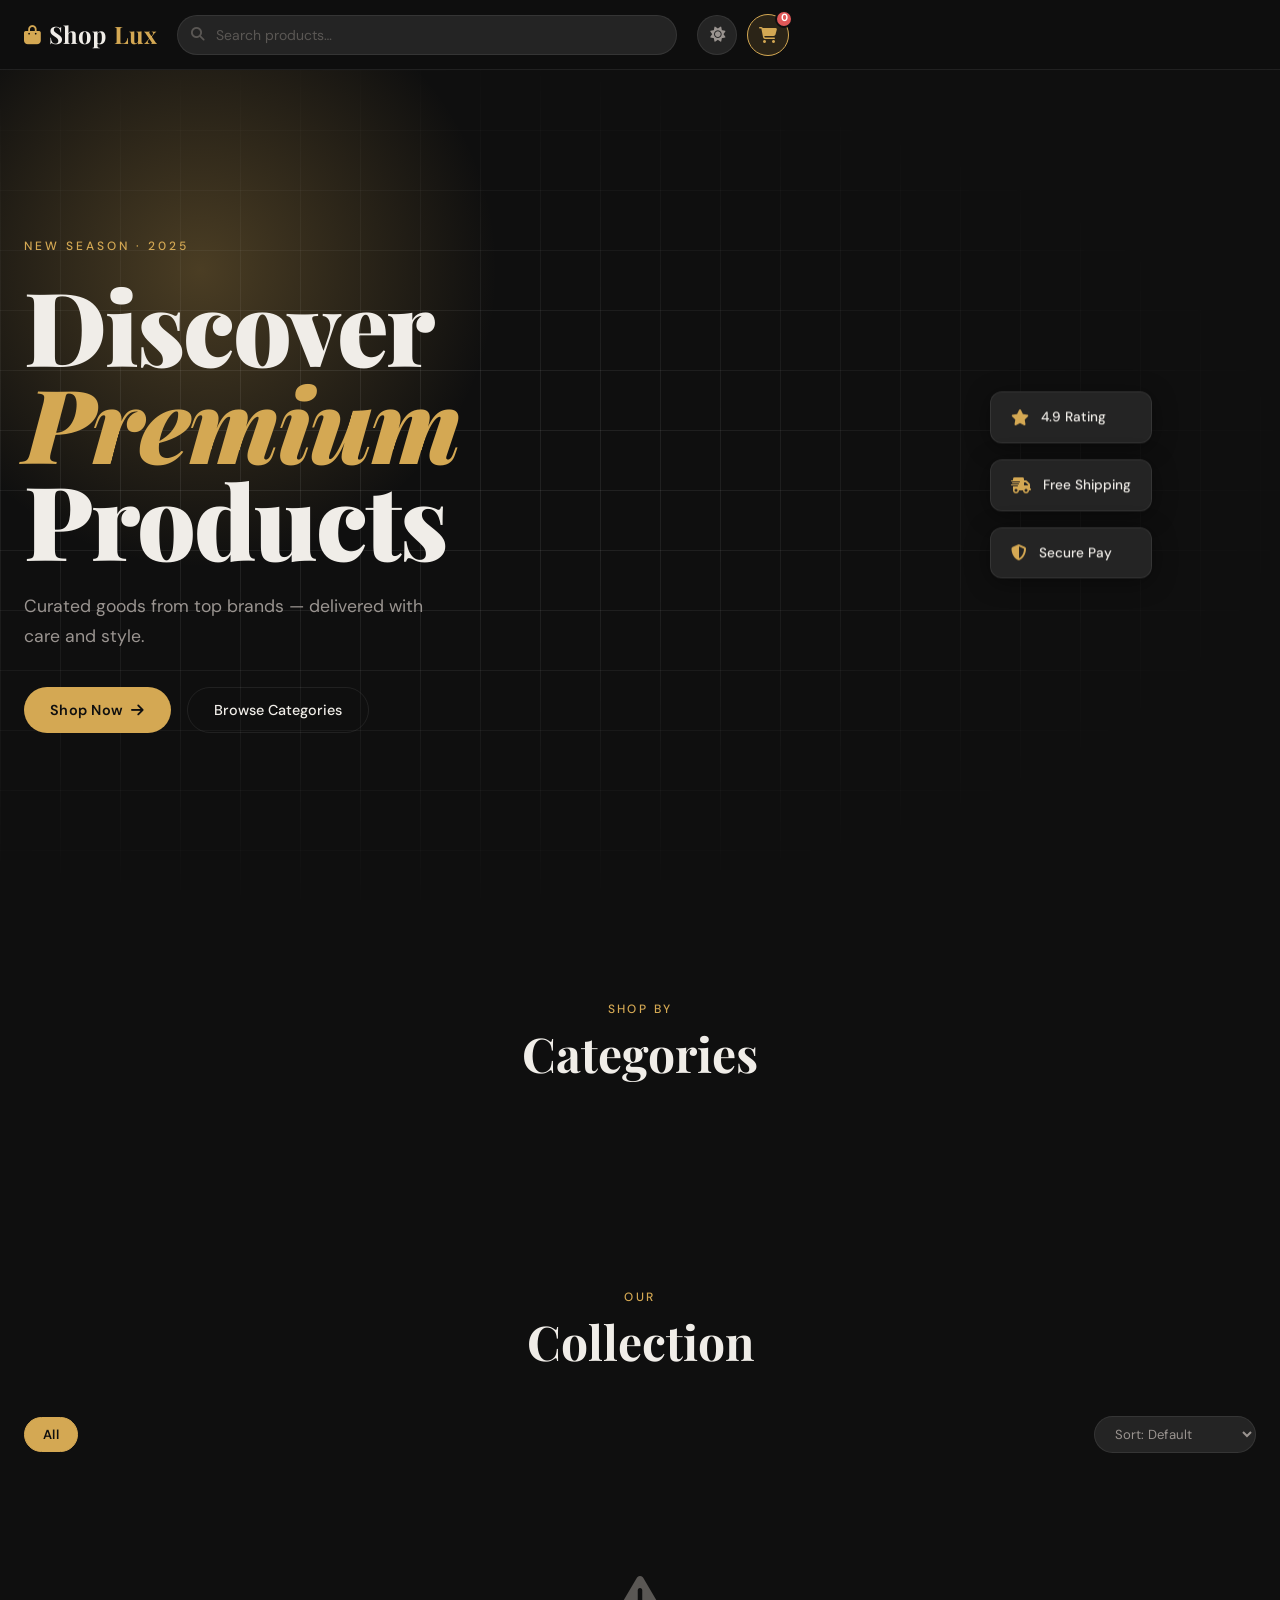
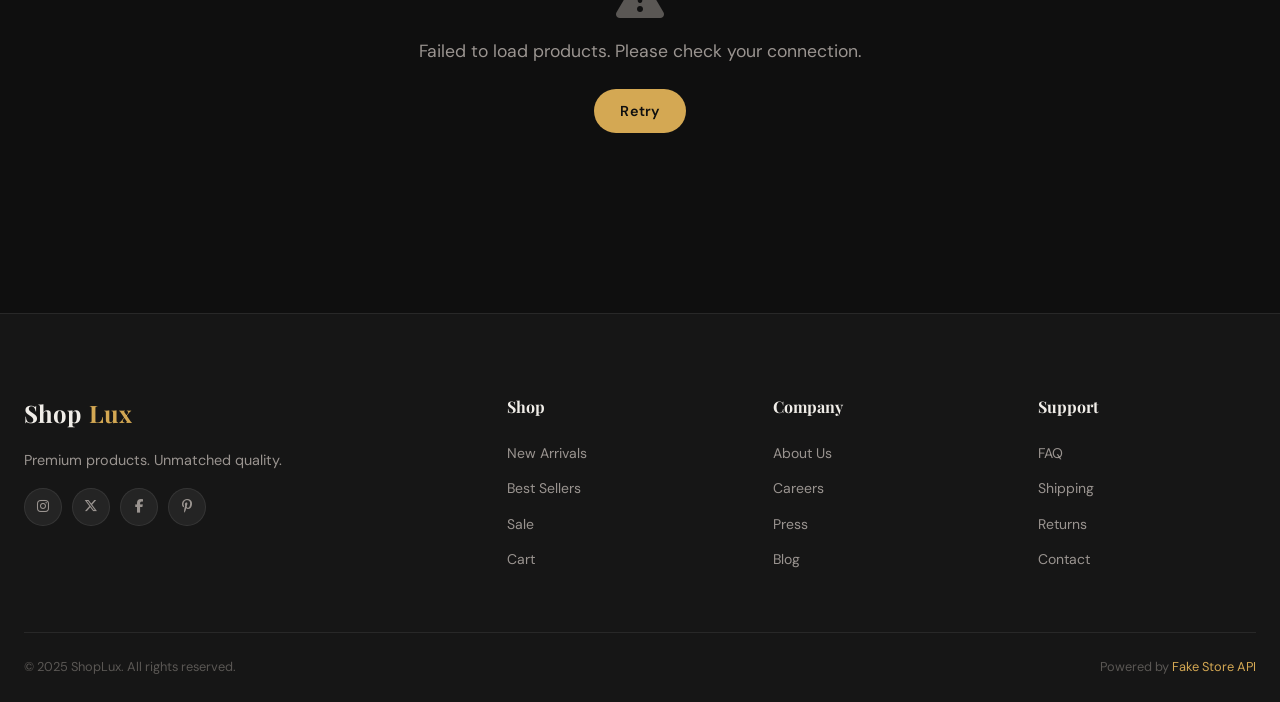
<file: index.html>
<!DOCTYPE html>
<html lang="en" data-theme="dark">
<head>
  <meta charset="UTF-8" />
  <meta name="viewport" content="width=device-width, initial-scale=1.0" />
  <title>ShopLux — Premium Store</title>
  <link rel="stylesheet" href="style.css" />
  <!-- Google Fonts -->
  <link rel="preconnect" href="https://fonts.googleapis.com" />
  <link rel="preconnect" href="https://fonts.gstatic.com" crossorigin />
  <link href="https://fonts.googleapis.com/css2?family=Playfair+Display:wght@400;600;700;900&family=DM+Sans:wght@300;400;500;600&display=swap" rel="stylesheet" />
  <!-- Font Awesome for icons -->
  <link rel="stylesheet" href="https://cdnjs.cloudflare.com/ajax/libs/font-awesome/6.5.0/css/all.min.css" />
</head>
<body>

  <!-- ========== TOAST NOTIFICATION ========== -->
  <div id="toast" class="toast" aria-live="polite">
    <i class="fa-solid fa-circle-check"></i>
    <span id="toast-msg">Added to cart!</span>
  </div>

  <!-- ========== NAVBAR ========== -->
  <header class="navbar" id="navbar">
    <div class="nav-container">
      <!-- Logo -->
      <a href="index.html" class="logo">
        <span class="logo-icon"><i class="fa-solid fa-bag-shopping"></i></span>
        Shop<span class="logo-accent">Lux</span>
      </a>

      <!-- Search Bar -->
      <div class="search-wrap">
        <i class="fa-solid fa-magnifying-glass search-icon"></i>
        <input
          type="text"
          id="search-input"
          class="search-input"
          placeholder="Search products…"
          autocomplete="off"
        />
        <button class="search-clear" id="search-clear" title="Clear search">
          <i class="fa-solid fa-xmark"></i>
        </button>
      </div>

      <!-- Nav Actions -->
      <div class="nav-actions">
        <!-- Dark Mode Toggle -->
        <button class="icon-btn" id="theme-toggle" title="Toggle dark/light mode" aria-label="Toggle theme">
          <i class="fa-solid fa-moon" id="theme-icon"></i>
        </button>

        <!-- Cart Button -->
        <a href="cart.html" class="cart-btn" aria-label="View cart">
          <i class="fa-solid fa-cart-shopping"></i>
          <span class="cart-count" id="cart-count">0</span>
        </a>

        <!-- Hamburger (mobile) -->
        <button class="hamburger" id="hamburger" aria-label="Open menu">
          <span></span><span></span><span></span>
        </button>
      </div>
    </div>

    <!-- Mobile Nav Menu -->
    <nav class="mobile-nav" id="mobile-nav">
      <a href="#categories" onclick="closeMobileNav()">Categories</a>
      <a href="#products"   onclick="closeMobileNav()">Products</a>
      <a href="cart.html">Cart</a>
    </nav>
  </header>

  <!-- ========== HERO SECTION ========== -->
  <section class="hero" id="hero">
    <div class="hero-bg-pattern"></div>
    <div class="hero-content">
      <p class="hero-eyebrow">New Season · 2025</p>
      <h1 class="hero-title">
        Discover<br />
        <span class="hero-accent">Premium</span><br />
        Products
      </h1>
      <p class="hero-sub">
        Curated goods from top brands — delivered with care and style.
      </p>
      <div class="hero-actions">
        <button class="btn-primary" onclick="document.getElementById('products').scrollIntoView({behavior:'smooth'})">
          Shop Now <i class="fa-solid fa-arrow-right"></i>
        </button>
        <button class="btn-ghost" onclick="document.getElementById('categories').scrollIntoView({behavior:'smooth'})">
          Browse Categories
        </button>
      </div>
    </div>
    <div class="hero-floats">
      <div class="float-card fc1"><i class="fa-solid fa-star"></i><span>4.9 Rating</span></div>
      <div class="float-card fc2"><i class="fa-solid fa-truck-fast"></i><span>Free Shipping</span></div>
      <div class="float-card fc3"><i class="fa-solid fa-shield-halved"></i><span>Secure Pay</span></div>
    </div>
  </section>

  <!-- ========== CATEGORIES SECTION ========== -->
  <section class="categories-section" id="categories">
    <div class="section-header">
      <p class="section-eyebrow">Shop by</p>
      <h2 class="section-title">Categories</h2>
    </div>
    <div class="categories-grid" id="categories-grid">
      <!-- Populated by JS -->
    </div>
  </section>

  <!-- ========== PRODUCTS SECTION ========== -->
  <section class="products-section" id="products">
    <div class="section-header">
      <p class="section-eyebrow">Our</p>
      <h2 class="section-title">Collection</h2>
    </div>

    <!-- Filter Bar -->
    <div class="filter-bar">
      <div class="filter-tabs" id="filter-tabs">
        <button class="filter-tab active" data-filter="all">All</button>
        <!-- Dynamic category tabs added by JS -->
      </div>
      <div class="sort-wrap">
        <label for="sort-select" class="sr-only">Sort by</label>
        <select id="sort-select" class="sort-select">
          <option value="default">Sort: Default</option>
          <option value="price-asc">Price: Low → High</option>
          <option value="price-desc">Price: High → Low</option>
          <option value="rating">Top Rated</option>
        </select>
      </div>
    </div>

    <!-- Products Grid -->
    <div class="products-grid" id="products-grid">
      <!-- Skeleton loaders shown initially -->
    </div>

    <!-- No results -->
    <div class="no-results" id="no-results" style="display:none;">
      <i class="fa-solid fa-box-open"></i>
      <p>No products found.</p>
      <button class="btn-primary" onclick="clearFilters()">Clear Filters</button>
    </div>
  </section>

  <!-- ========== PRODUCT DETAIL MODAL ========== -->
  <div class="modal-overlay" id="modal-overlay" role="dialog" aria-modal="true" aria-label="Product details">
    <div class="modal-card">
      <button class="modal-close" id="modal-close" aria-label="Close"><i class="fa-solid fa-xmark"></i></button>
      <div class="modal-inner" id="modal-inner">
        <!-- Populated by JS -->
      </div>
    </div>
  </div>

  <!-- ========== FOOTER ========== -->
  <footer class="footer">
    <div class="footer-inner">
      <div class="footer-brand">
        <a href="index.html" class="logo">
          Shop<span class="logo-accent">Lux</span>
        </a>
        <p class="footer-tagline">Premium products. Unmatched quality.</p>
        <div class="social-links">
          <a href="#" class="social-btn" aria-label="Instagram"><i class="fa-brands fa-instagram"></i></a>
          <a href="#" class="social-btn" aria-label="Twitter"><i class="fa-brands fa-x-twitter"></i></a>
          <a href="#" class="social-btn" aria-label="Facebook"><i class="fa-brands fa-facebook-f"></i></a>
          <a href="#" class="social-btn" aria-label="Pinterest"><i class="fa-brands fa-pinterest-p"></i></a>
        </div>
      </div>
      <div class="footer-links">
        <h4>Shop</h4>
        <ul>
          <li><a href="#">New Arrivals</a></li>
          <li><a href="#">Best Sellers</a></li>
          <li><a href="#">Sale</a></li>
          <li><a href="cart.html">Cart</a></li>
        </ul>
      </div>
      <div class="footer-links">
        <h4>Company</h4>
        <ul>
          <li><a href="#">About Us</a></li>
          <li><a href="#">Careers</a></li>
          <li><a href="#">Press</a></li>
          <li><a href="#">Blog</a></li>
        </ul>
      </div>
      <div class="footer-links">
        <h4>Support</h4>
        <ul>
          <li><a href="#">FAQ</a></li>
          <li><a href="#">Shipping</a></li>
          <li><a href="#">Returns</a></li>
          <li><a href="#">Contact</a></li>
        </ul>
      </div>
    </div>
    <div class="footer-bottom">
      <p>© 2025 ShopLux. All rights reserved.</p>
      <p>Powered by <a href="https://fakestoreapi.com" target="_blank">Fake Store API</a></p>
    </div>
  </footer>

  <script src="script.js"></script>
</body>
</html>
</file>
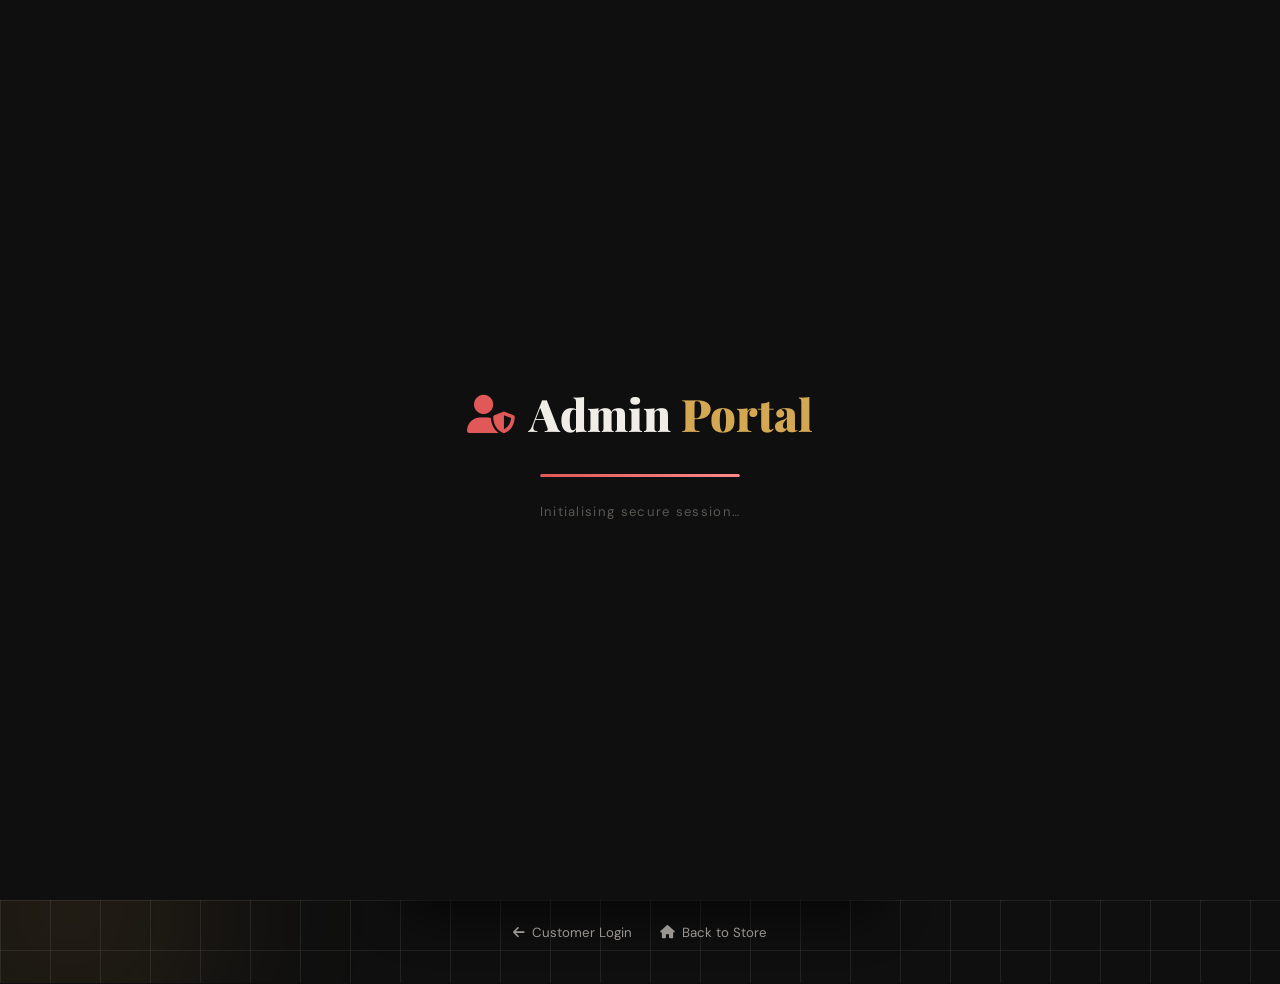
<file: admin-login.html>
<!DOCTYPE html>
<html lang="en" data-theme="dark">
<head>
  <meta charset="UTF-8" />
  <meta name="viewport" content="width=device-width, initial-scale=1.0" />
  <title>Admin Portal — ShopLux</title>
  <link rel="stylesheet" href="style.css" />
  <link rel="stylesheet" href="auth.css" />
  <link rel="preconnect" href="https://fonts.googleapis.com" />
  <link rel="preconnect" href="https://fonts.gstatic.com" crossorigin />
  <link href="https://fonts.googleapis.com/css2?family=Playfair+Display:wght@400;600;700;900&family=DM+Sans:wght@300;400;500;600&display=swap" rel="stylesheet" />
  <link rel="stylesheet" href="https://cdnjs.cloudflare.com/ajax/libs/font-awesome/6.5.0/css/all.min.css" />
</head>
<body>

  <!-- ========== LOADING SPLASH SCREEN ========== -->
  <div class="splash-screen" id="splash-screen">
    <div class="splash-inner">
      <div class="splash-logo admin-splash">
        <i class="fa-solid fa-user-shield splash-logo-icon"></i>
        <span>Admin <span class="logo-accent">Portal</span></span>
      </div>
      <div class="splash-loader">
        <div class="splash-bar admin-bar"></div>
      </div>
      <p class="splash-text">Initialising secure session…</p>
    </div>
  </div>

  <!-- ========== TOAST ========== -->
  <div id="toast" class="toast">
    <i class="fa-solid fa-circle-check"></i>
    <span id="toast-msg">Logged in!</span>
  </div>

  <!-- ========== ADMIN LOGIN PAGE ========== -->
  <main class="admin-login-page">

    <!-- Animated background grid -->
    <div class="admin-bg-grid"></div>
    <!-- Glowing orbs -->
    <div class="orb orb-1"></div>
    <div class="orb orb-2"></div>

    <div class="admin-login-wrap">

      <!-- Header -->
      <div class="admin-login-header">
        <div class="admin-badge">
          <i class="fa-solid fa-shield-halved"></i>
          <span>ADMIN</span>
        </div>
        <div class="admin-login-logo">
          Shop<span class="logo-accent">Lux</span>
        </div>
        <h1 class="admin-login-title">Admin Portal</h1>
        <p class="admin-login-sub">Restricted access — authorised personnel only</p>
      </div>

      <!-- Security notice -->
      <div class="security-notice">
        <i class="fa-solid fa-triangle-exclamation"></i>
        <span>This is a private system. Unauthorised access is prohibited.</span>
      </div>

      <!-- Login card -->
      <div class="admin-card">

        <!-- 2FA status (cosmetic) -->
        <div class="twofa-status">
          <i class="fa-solid fa-lock"></i>
          <span>Two-factor authentication enabled</span>
          <span class="twofa-dot"></span>
        </div>

        <form id="admin-login-form" onsubmit="handleAdminLogin(event)" novalidate>

          <!-- Username -->
          <div class="field-group">
            <label for="admin-username" class="field-label">
              <i class="fa-solid fa-user-shield"></i> Admin Username
            </label>
            <div class="field-wrap">
              <i class="fa-solid fa-user field-icon"></i>
              <input
                type="text" id="admin-username" name="username"
                class="field-input" placeholder="Enter admin username"
                autocomplete="username" required
              />
            </div>
            <p class="field-error" id="admin-user-err"></p>
          </div>

          <!-- Password -->
          <div class="field-group">
            <label for="admin-password" class="field-label">
              <i class="fa-solid fa-key"></i> Password
            </label>
            <div class="field-wrap">
              <i class="fa-solid fa-lock field-icon"></i>
              <input
                type="password" id="admin-password" name="password"
                class="field-input" placeholder="Enter admin password"
                autocomplete="current-password" required
              />
              <button type="button" class="toggle-pw"
                      onclick="togglePassword('admin-password', this)"
                      aria-label="Show/hide password">
                <i class="fa-regular fa-eye"></i>
              </button>
            </div>
            <p class="field-error" id="admin-pw-err"></p>
          </div>

          <!-- 2FA Code -->
          <div class="field-group">
            <label for="admin-otp" class="field-label">
              <i class="fa-solid fa-mobile-screen-button"></i> 2FA Code
              <span class="optional-badge">Optional for demo</span>
            </label>
            <div class="otp-wrap">
              <input type="text" maxlength="1" class="otp-box" id="otp-1" oninput="otpNext(this, 'otp-2')" />
              <input type="text" maxlength="1" class="otp-box" id="otp-2" oninput="otpNext(this, 'otp-3')" onkeydown="otpBack(event, 'otp-1')" />
              <input type="text" maxlength="1" class="otp-box" id="otp-3" oninput="otpNext(this, 'otp-4')" onkeydown="otpBack(event, 'otp-2')" />
              <span class="otp-sep">—</span>
              <input type="text" maxlength="1" class="otp-box" id="otp-4" oninput="otpNext(this, 'otp-5')" onkeydown="otpBack(event, 'otp-3')" />
              <input type="text" maxlength="1" class="otp-box" id="otp-5" oninput="otpNext(this, 'otp-6')" onkeydown="otpBack(event, 'otp-4')" />
              <input type="text" maxlength="1" class="otp-box" id="otp-6" onkeydown="otpBack(event, 'otp-5')" />
            </div>
          </div>

          <!-- Error alert box -->
          <div class="admin-alert" id="admin-alert" style="display:none;">
            <i class="fa-solid fa-circle-xmark"></i>
            <span id="admin-alert-msg">Invalid credentials.</span>
          </div>

          <!-- Submit -->
          <button type="submit" class="auth-submit-btn admin-submit" id="admin-submit-btn">
            <i class="fa-solid fa-arrow-right-to-bracket"></i>
            <span class="btn-text">Access Dashboard</span>
            <span class="btn-loader" style="display:none;">
              <i class="fa-solid fa-circle-notch fa-spin"></i>
            </span>
          </button>

          <!-- Demo hint -->
          <div class="demo-credentials">
            <p><strong>Demo credentials:</strong></p>
            <p>Username: <code>admin</code> &nbsp;|&nbsp; Password: <code>admin123</code></p>
          </div>

        </form>
      </div>

      <!-- Footer links -->
      <div class="admin-footer-links">
        <a href="login.html">
          <i class="fa-solid fa-arrow-left"></i> Customer Login
        </a>
        <a href="index.html">
          <i class="fa-solid fa-house"></i> Back to Store
        </a>
      </div>

    </div><!-- /admin-login-wrap -->
  </main>

  <script src="auth.js"></script>
</body>
</html>
</file>
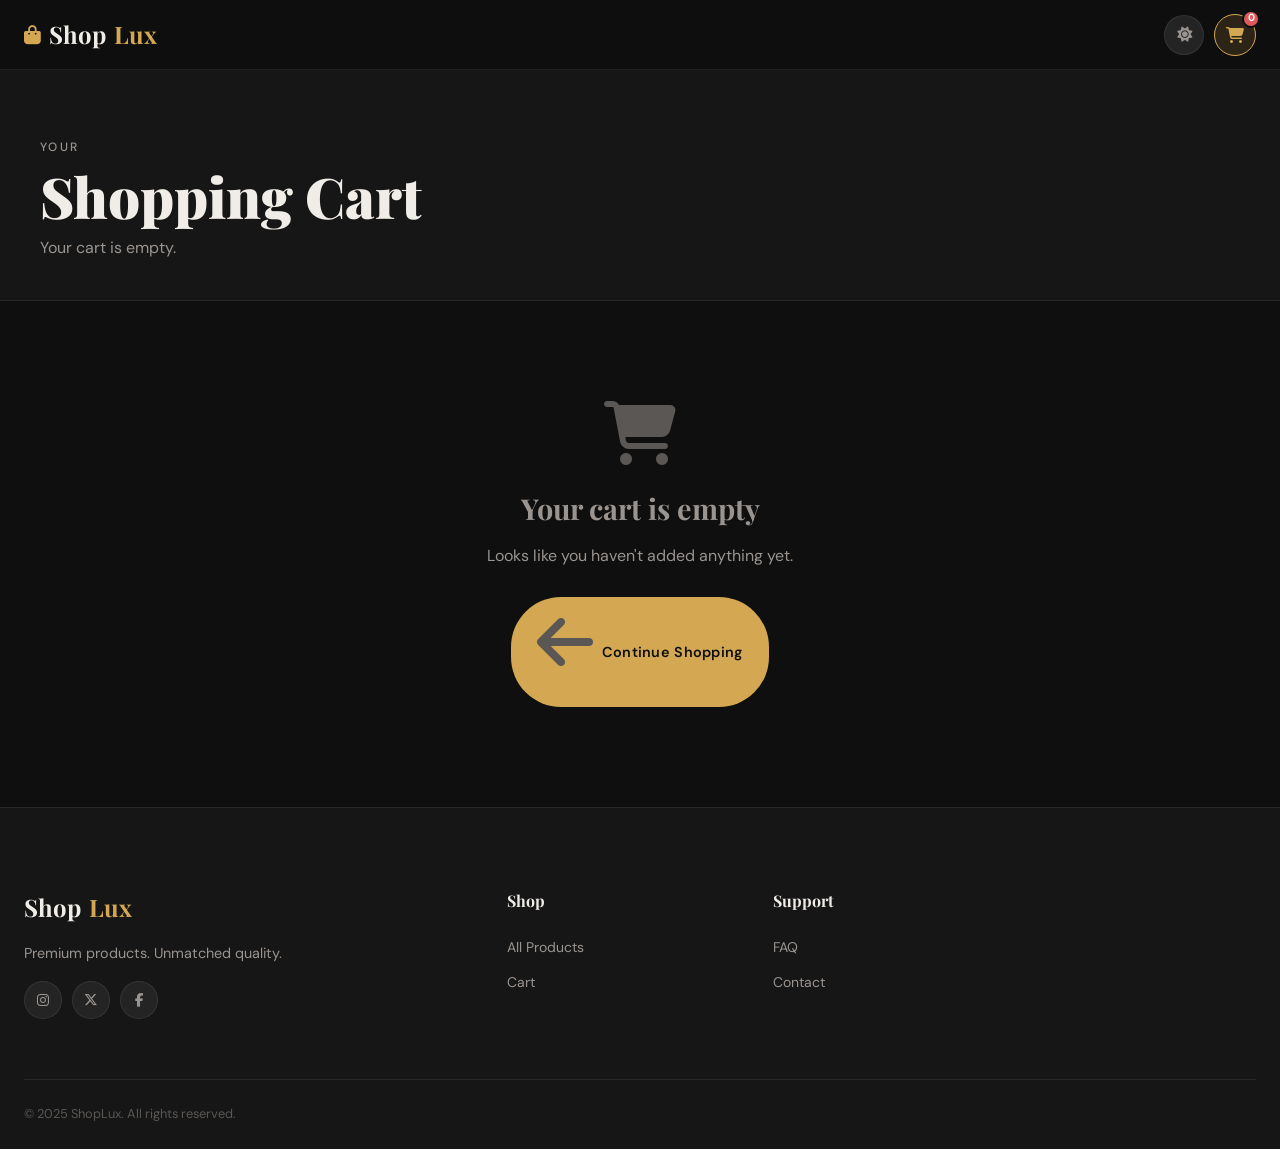
<file: cart.html>
<!DOCTYPE html>
<html lang="en" data-theme="dark">
<head>
  <meta charset="UTF-8" />
  <meta name="viewport" content="width=device-width, initial-scale=1.0" />
  <title>Cart — ShopLux</title>
  <link rel="stylesheet" href="style.css" />
  <link rel="preconnect" href="https://fonts.googleapis.com" />
  <link rel="preconnect" href="https://fonts.gstatic.com" crossorigin />
  <link href="https://fonts.googleapis.com/css2?family=Playfair+Display:wght@400;600;700;900&family=DM+Sans:wght@300;400;500;600&display=swap" rel="stylesheet" />
  <link rel="stylesheet" href="https://cdnjs.cloudflare.com/ajax/libs/font-awesome/6.5.0/css/all.min.css" />
</head>
<body class="cart-page">

  <!-- ========== TOAST NOTIFICATION ========== -->
  <div id="toast" class="toast">
    <i class="fa-solid fa-circle-check"></i>
    <span id="toast-msg">Item removed</span>
  </div>

  <!-- ========== NAVBAR ========== -->
  <header class="navbar" id="navbar">
    <div class="nav-container">
      <a href="index.html" class="logo">
        <span class="logo-icon"><i class="fa-solid fa-bag-shopping"></i></span>
        Shop<span class="logo-accent">Lux</span>
      </a>

      <!-- Spacer -->
      <div style="flex:1"></div>

      <div class="nav-actions">
        <button class="icon-btn" id="theme-toggle" title="Toggle theme" aria-label="Toggle theme">
          <i class="fa-solid fa-moon" id="theme-icon"></i>
        </button>
        <a href="cart.html" class="cart-btn" aria-label="View cart">
          <i class="fa-solid fa-cart-shopping"></i>
          <span class="cart-count" id="cart-count">0</span>
        </a>
      </div>
    </div>
  </header>

  <!-- ========== CART HERO ========== -->
  <section class="cart-hero">
    <div class="cart-hero-inner">
      <p class="section-eyebrow">Your</p>
      <h1 class="section-title">Shopping Cart</h1>
      <p id="cart-summary-text">Loading your items…</p>
    </div>
  </section>

  <!-- ========== CART LAYOUT ========== -->
  <main>
    <!-- Empty State -->
    <div class="cart-empty" id="cart-empty">
      <i class="fa-solid fa-cart-shopping"></i>
      <h2>Your cart is empty</h2>
      <p>Looks like you haven't added anything yet.</p>
      <a href="index.html" class="btn-primary">
        <i class="fa-solid fa-arrow-left"></i> Continue Shopping
      </a>
    </div>

    <!-- Cart Layout (visible when items exist) -->
    <div class="cart-layout" id="cart-layout">
      <!-- Items Column -->
      <div class="cart-items-wrap" id="cart-items-wrap">
        <!-- Populated by cart.js -->
      </div>

      <!-- Order Summary Column -->
      <aside class="order-summary">
        <h3>Order Summary</h3>

        <div class="summary-row">
          <span>Subtotal (<span id="item-count">0</span> items)</span>
          <span id="subtotal">$0.00</span>
        </div>
        <div class="summary-row">
          <span>Shipping</span>
          <span id="shipping-cost">Free</span>
        </div>
        <div class="summary-row">
          <span>Tax (8%)</span>
          <span id="tax-amount">$0.00</span>
        </div>
        <div class="summary-row total">
          <span>Total</span>
          <span class="price" id="grand-total">$0.00</span>
        </div>

        <!-- Promo Code -->
        <div class="promo-wrap">
          <input
            type="text"
            class="promo-input"
            id="promo-input"
            placeholder="Promo code…"
            aria-label="Enter promo code"
          />
          <button class="promo-btn" onclick="applyPromo()">Apply</button>
        </div>
        <p id="promo-msg" style="font-size:0.78rem; margin-top:6px; color:var(--accent);"></p>

        <!-- Actions -->
        <button class="checkout-btn" onclick="handleCheckout()">
          <i class="fa-solid fa-lock"></i> Secure Checkout
        </button>
        <a href="index.html" class="continue-btn">
          <i class="fa-solid fa-arrow-left"></i> Continue Shopping
        </a>
        <button class="clear-cart-btn" onclick="clearCart()">
          <i class="fa-solid fa-trash"></i> Clear Cart
        </button>

        <!-- Trust badges -->
        <div style="display:flex; gap:16px; margin-top:24px; padding-top:20px; border-top:1px solid var(--border);">
          <div style="text-align:center; flex:1;">
            <i class="fa-solid fa-shield-halved" style="color:var(--accent); font-size:1.2rem;"></i>
            <p style="font-size:0.7rem; color:var(--text-muted); margin-top:4px;">Secure</p>
          </div>
          <div style="text-align:center; flex:1;">
            <i class="fa-solid fa-rotate-left" style="color:var(--accent); font-size:1.2rem;"></i>
            <p style="font-size:0.7rem; color:var(--text-muted); margin-top:4px;">Returns</p>
          </div>
          <div style="text-align:center; flex:1;">
            <i class="fa-solid fa-truck-fast" style="color:var(--accent); font-size:1.2rem;"></i>
            <p style="font-size:0.7rem; color:var(--text-muted); margin-top:4px;">Fast Ship</p>
          </div>
        </div>
      </aside>
    </div>
  </main>

  <!-- ========== FOOTER ========== -->
  <footer class="footer">
    <div class="footer-inner">
      <div class="footer-brand">
        <a href="index.html" class="logo">Shop<span class="logo-accent">Lux</span></a>
        <p class="footer-tagline">Premium products. Unmatched quality.</p>
        <div class="social-links">
          <a href="#" class="social-btn" aria-label="Instagram"><i class="fa-brands fa-instagram"></i></a>
          <a href="#" class="social-btn" aria-label="Twitter"><i class="fa-brands fa-x-twitter"></i></a>
          <a href="#" class="social-btn" aria-label="Facebook"><i class="fa-brands fa-facebook-f"></i></a>
        </div>
      </div>
      <div class="footer-links">
        <h4>Shop</h4>
        <ul>
          <li><a href="index.html">All Products</a></li>
          <li><a href="cart.html">Cart</a></li>
        </ul>
      </div>
      <div class="footer-links">
        <h4>Support</h4>
        <ul>
          <li><a href="#">FAQ</a></li>
          <li><a href="#">Contact</a></li>
        </ul>
      </div>
    </div>
    <div class="footer-bottom">
      <p>© 2025 ShopLux. All rights reserved.</p>
    </div>
  </footer>

  <script src="cart.js"></script>
</body>
</html>
</file>
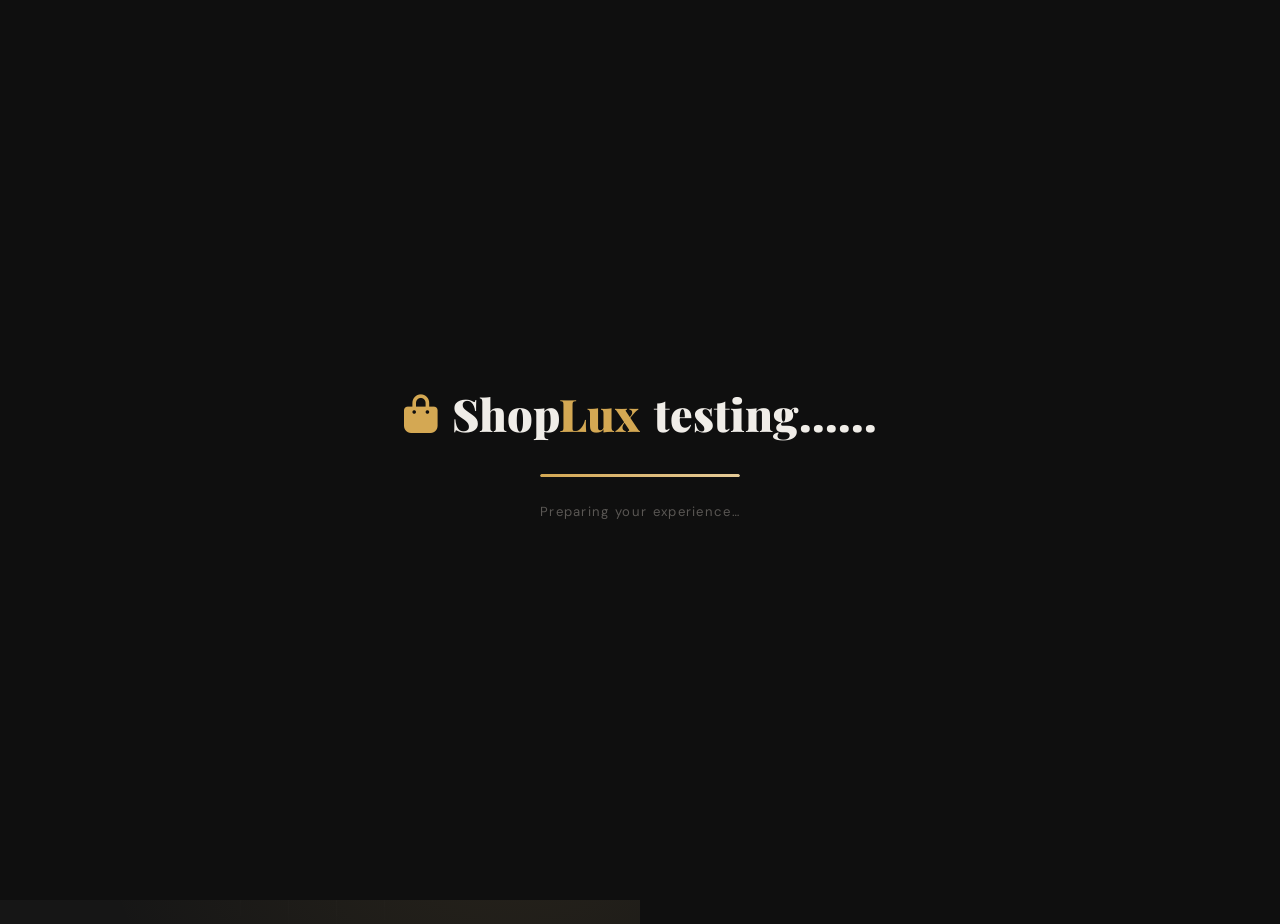
<file: login-page.html>
<!DOCTYPE html>
<html lang="en" data-theme="dark">
<head>
  <meta charset="UTF-8" />
  <meta name="viewport" content="width=device-width, initial-scale=1.0" />
  <title>Login — ShopLux</title>
  <link rel="stylesheet" href="style.css" />
  <link rel="stylesheet" href="auth.css" />
  <link rel="preconnect" href="https://fonts.googleapis.com" />
  <link rel="preconnect" href="https://fonts.gstatic.com" crossorigin />
  <link href="https://fonts.googleapis.com/css2?family=Playfair+Display:wght@400;600;700;900&family=DM+Sans:wght@300;400;500;600&display=swap" rel="stylesheet" />
  <link rel="stylesheet" href="https://cdnjs.cloudflare.com/ajax/libs/font-awesome/6.5.0/css/all.min.css" />
</head>
<body>

  <!-- ========== LOADING SPLASH SCREEN ========== -->
  <div class="splash-screen" id="splash-screen">
    <div class="splash-inner">
      <div class="splash-logo">
        <i class="fa-solid fa-bag-shopping splash-logo-icon"></i>
        <span>Shop<span class="logo-accent">Lux</span></span>
<h>testing......</h>
      </div>
      <div class="splash-loader">
        <div class="splash-bar"></div>
      </div>
      <p class="splash-text">Preparing your experience…</p>
    </div>
  </div>

  <!-- ========== TOAST ========== -->
  <div id="toast" class="toast">
    <i class="fa-solid fa-circle-check"></i>
    <span id="toast-msg">Welcome back!</span>
  </div>

  <!-- ========== NAVBAR ========== -->
  <header class="navbar" id="navbar">
    <div class="nav-container">
      <a href="index.html" class="logo">
        <span class="logo-icon"><i class="fa-solid fa-bag-shopping"></i></span>
        Shop<span class="logo-accent">Lux</span>
      </a>
      <div style="flex:1"></div>
      <div class="nav-actions">
        <button class="icon-btn" id="theme-toggle" title="Toggle theme" aria-label="Toggle theme">
          <i class="fa-solid fa-moon" id="theme-icon"></i>
        </button>
        <a href="cart.html" class="cart-btn" aria-label="Cart">
          <i class="fa-solid fa-cart-shopping"></i>
          <span class="cart-count" id="cart-count">0</span>
        </a>
      </div>
    </div>
  </header>

  <!-- ========== AUTH WRAPPER ========== -->
  <main class="auth-page">

    <!-- Left decorative panel -->
    <div class="auth-panel">
      <div class="auth-panel-bg"></div>
      <div class="auth-panel-content">
        <div class="auth-panel-logo">
          <i class="fa-solid fa-bag-shopping"></i>
          Shop<span>Lux</span>
        </div>
        <h2 class="auth-panel-title">
          Premium<br />Shopping<br /><em>Awaits You</em>
        </h2>
        <p class="auth-panel-sub">
          Sign in to access your orders, wishlist, and exclusive member deals.
        </p>
        <div class="auth-panel-features">
          <div class="apf-item">
            <i class="fa-solid fa-star"></i>
            <span>Exclusive member discounts</span>
          </div>
          <div class="apf-item">
            <i class="fa-solid fa-box"></i>
            <span>Track your orders in real-time</span>
          </div>
          <div class="apf-item">
            <i class="fa-solid fa-heart"></i>
            <span>Save items to your wishlist</span>
          </div>
          <div class="apf-item">
            <i class="fa-solid fa-shield-halved"></i>
            <span>Secure & private checkout</span>
          </div>
        </div>
      </div>
    </div>

    <!-- Right form panel -->
    <div class="auth-form-wrap">

      <!-- Tab switcher: Login / Register -->
      <div class="auth-tabs">
        <button class="auth-tab active" id="tab-login" onclick="switchTab('login')">Sign In</button>
        <button class="auth-tab"        id="tab-register" onclick="switchTab('register')">Create Account</button>
      </div>

      <!-- ── LOGIN FORM ── -->
      <div class="auth-form-card" id="form-login">
        <div class="auth-form-header">
          <h1>Welcome back</h1>
          <p>Sign in to your ShopLux account</p>
        </div>

        <!-- Social login -->
        <div class="social-login">
          <button class="social-login-btn" onclick="socialLogin('Google')">
            <i class="fa-brands fa-google"></i> Continue with Google
          </button>
          <button class="social-login-btn" onclick="socialLogin('Facebook')">
            <i class="fa-brands fa-facebook-f"></i> Continue with Facebook
          </button>
        </div>

        <div class="auth-divider"><span>or sign in with email</span></div>

        <form id="login-form" onsubmit="handleLogin(event)" novalidate>
          <!-- Email -->
          <div class="field-group">
            <label for="login-email" class="field-label">Email Address</label>
            <div class="field-wrap">
              <i class="fa-solid fa-envelope field-icon"></i>
              <input
                type="email" id="login-email" name="email"
                class="field-input" placeholder="you@example.com"
                autocomplete="email" required
              />
            </div>
            <p class="field-error" id="login-email-err"></p>
          </div>

          <!-- Password -->
          <div class="field-group">
            <div class="field-label-row">
              <label for="login-password" class="field-label">Password</label>
              <button type="button" class="forgot-link" onclick="showForgotModal()">
                Forgot password?
              </button>
            </div>
            <div class="field-wrap">
              <i class="fa-solid fa-lock field-icon"></i>
              <input
                type="password" id="login-password" name="password"
                class="field-input" placeholder="Enter your password"
                autocomplete="current-password" required
              />
              <button type="button" class="toggle-pw" onclick="togglePassword('login-password', this)" aria-label="Show/hide password">
                <i class="fa-regular fa-eye"></i>
              </button>
            </div>
            <p class="field-error" id="login-pw-err"></p>
          </div>

          <!-- Remember me -->
          <label class="checkbox-label">
            <input type="checkbox" id="remember-me" />
            <span class="checkbox-custom"></span>
            Keep me signed in
          </label>

          <!-- Submit -->
          <button type="submit" class="auth-submit-btn" id="login-submit-btn">
            <span class="btn-text">Sign In</span>
            <span class="btn-loader" style="display:none;">
              <i class="fa-solid fa-circle-notch fa-spin"></i>
            </span>
          </button>
        </form>

        <p class="auth-switch-text">
          Don't have an account?
          <button onclick="switchTab('register')" class="auth-link">Create one free</button>
        </p>

        <!-- Admin hint -->
        <div class="admin-hint">
          <i class="fa-solid fa-user-shield"></i>
          <span>Are you an admin? <a href="admin-login.html">Admin Portal →</a></span>
        </div>
      </div>

      <!-- ── REGISTER FORM ── -->
      <div class="auth-form-card" id="form-register" style="display:none;">
        <div class="auth-form-header">
          <h1>Create account</h1>
          <p>Join ShopLux and start shopping</p>
        </div>

        <form id="register-form" onsubmit="handleRegister(event)" novalidate>
          <!-- Name row -->
          <div class="field-row">
            <div class="field-group">
              <label for="reg-fname" class="field-label">First Name</label>
              <div class="field-wrap">
                <i class="fa-solid fa-user field-icon"></i>
                <input type="text" id="reg-fname" class="field-input" placeholder="First" required />
              </div>
              <p class="field-error" id="reg-fname-err"></p>
            </div>
            <div class="field-group">
              <label for="reg-lname" class="field-label">Last Name</label>
              <div class="field-wrap">
                <input type="text" id="reg-lname" class="field-input" placeholder="Last" required />
              </div>
              <p class="field-error" id="reg-lname-err"></p>
            </div>
          </div>

          <!-- Email -->
          <div class="field-group">
            <label for="reg-email" class="field-label">Email Address</label>
            <div class="field-wrap">
              <i class="fa-solid fa-envelope field-icon"></i>
              <input type="email" id="reg-email" class="field-input" placeholder="you@example.com" required />
            </div>
            <p class="field-error" id="reg-email-err"></p>
          </div>

          <!-- Password -->
          <div class="field-group">
            <label for="reg-password" class="field-label">Password</label>
            <div class="field-wrap">
              <i class="fa-solid fa-lock field-icon"></i>
              <input type="password" id="reg-password" class="field-input"
                     placeholder="Min. 8 characters" required />
              <button type="button" class="toggle-pw" onclick="togglePassword('reg-password', this)" aria-label="Show/hide">
                <i class="fa-regular fa-eye"></i>
              </button>
            </div>
            <!-- Password strength bar -->
            <div class="pw-strength">
              <div class="pw-strength-bar" id="pw-strength-bar"></div>
            </div>
            <p class="pw-strength-label" id="pw-strength-label"></p>
            <p class="field-error" id="reg-pw-err"></p>
          </div>

          <!-- Confirm Password -->
          <div class="field-group">
            <label for="reg-confirm" class="field-label">Confirm Password</label>
            <div class="field-wrap">
              <i class="fa-solid fa-lock field-icon"></i>
              <input type="password" id="reg-confirm" class="field-input"
                     placeholder="Repeat password" required />
              <button type="button" class="toggle-pw" onclick="togglePassword('reg-confirm', this)" aria-label="Show/hide">
                <i class="fa-regular fa-eye"></i>
              </button>
            </div>
            <p class="field-error" id="reg-confirm-err"></p>
          </div>

          <!-- Terms -->
          <label class="checkbox-label">
            <input type="checkbox" id="agree-terms" required />
            <span class="checkbox-custom"></span>
            I agree to the <a href="#" class="auth-link">Terms of Service</a>
            and <a href="#" class="auth-link">Privacy Policy</a>
          </label>
          <p class="field-error" id="reg-terms-err"></p>

          <button type="submit" class="auth-submit-btn" id="reg-submit-btn">
            <span class="btn-text">Create Account</span>
            <span class="btn-loader" style="display:none;">
              <i class="fa-solid fa-circle-notch fa-spin"></i>
            </span>
          </button>
        </form>

        <p class="auth-switch-text">
          Already have an account?
          <button onclick="switchTab('login')" class="auth-link">Sign in</button>
        </p>
      </div>

    </div><!-- /auth-form-wrap -->
  </main>

  <!-- ========== FORGOT PASSWORD MODAL ========== -->
  <div class="modal-overlay" id="forgot-modal">
    <div class="forgot-card">
      <button class="modal-close" onclick="hideForgotModal()">
        <i class="fa-solid fa-xmark"></i>
      </button>
      <div class="forgot-icon"><i class="fa-solid fa-key"></i></div>
      <h3>Reset Password</h3>
      <p>Enter your email and we'll send you a reset link.</p>
      <div class="field-wrap" style="margin-top:20px;">
        <i class="fa-solid fa-envelope field-icon"></i>
        <input type="email" id="forgot-email" class="field-input" placeholder="your@email.com" />
      </div>
      <button class="auth-submit-btn" style="margin-top:16px;" onclick="sendResetEmail()">
        Send Reset Link
      </button>
    </div>
  </div>

  <script src="auth.js"></script>
</body>
</html>
</file>
<file: style.css>
/* ============================================================
   ShopLux — style.css
   Luxury editorial aesthetic | Dark/Light mode | Responsive
   ============================================================ */

/* ── CSS Variables ─────────────────────────────────────────── */
:root {
  /* Dark theme (default) */
  --bg:          #0f0f0f;
  --bg-2:        #161616;
  --bg-3:        #1e1e1e;
  --surface:     #242424;
  --surface-2:   #2e2e2e;
  --border:      rgba(255,255,255,0.08);
  --text:        #f0ede8;
  --text-muted:  #9a9490;
  --text-faint:  #5a5754;
  --accent:      #d4a853;
  --accent-dim:  rgba(212,168,83,0.15);
  --accent-glow: rgba(212,168,83,0.30);
  --danger:      #e05858;
  --success:     #5cb85c;
  --radius:      12px;
  --radius-lg:   20px;
  --radius-xl:   32px;
  --shadow:      0 4px 24px rgba(0,0,0,0.4);
  --shadow-lg:   0 16px 48px rgba(0,0,0,0.6);
  --nav-h:       70px;
  --transition:  0.25s cubic-bezier(0.4,0,0.2,1);
}

[data-theme="light"] {
  --bg:          #faf8f5;
  --bg-2:        #f3f0ec;
  --bg-3:        #ebe7e0;
  --surface:     #ffffff;
  --surface-2:   #f5f2ee;
  --border:      rgba(0,0,0,0.08);
  --text:        #1a1816;
  --text-muted:  #6b6560;
  --text-faint:  #b0aba6;
  --accent:      #b8893a;
  --accent-dim:  rgba(184,137,58,0.12);
  --accent-glow: rgba(184,137,58,0.25);
  --shadow:      0 4px 24px rgba(0,0,0,0.08);
  --shadow-lg:   0 16px 48px rgba(0,0,0,0.14);
}

/* ── Reset & Base ──────────────────────────────────────────── */
*, *::before, *::after { box-sizing: border-box; margin: 0; padding: 0; }

html { scroll-behavior: smooth; font-size: 16px; }

body {
  font-family: 'DM Sans', sans-serif;
  background: var(--bg);
  color: var(--text);
  line-height: 1.6;
  transition: background var(--transition), color var(--transition);
  overflow-x: hidden;
}

a { text-decoration: none; color: inherit; }
button { font-family: inherit; cursor: pointer; border: none; background: none; }
img { display: block; max-width: 100%; }
ul { list-style: none; }

.sr-only {
  position: absolute; width: 1px; height: 1px;
  padding: 0; margin: -1px; overflow: hidden;
  clip: rect(0,0,0,0); white-space: nowrap; border: 0;
}

/* ── Typography ────────────────────────────────────────────── */
.section-eyebrow {
  font-family: 'DM Sans', sans-serif;
  font-size: 0.75rem;
  font-weight: 500;
  letter-spacing: 0.2em;
  text-transform: uppercase;
  color: var(--accent);
  margin-bottom: 8px;
}
.section-title {
  font-family: 'Playfair Display', serif;
  font-size: clamp(2rem, 4vw, 3rem);
  font-weight: 700;
  color: var(--text);
  line-height: 1.1;
}
.section-header {
  text-align: center;
  margin-bottom: 48px;
}

/* ── Shared Buttons ────────────────────────────────────────── */
.btn-primary {
  display: inline-flex;
  align-items: center;
  gap: 8px;
  background: var(--accent);
  color: #0f0f0f;
  font-weight: 600;
  font-size: 0.9rem;
  padding: 13px 26px;
  border-radius: 50px;
  transition: var(--transition);
  letter-spacing: 0.02em;
}
.btn-primary:hover {
  background: color-mix(in srgb, var(--accent) 85%, white);
  transform: translateY(-2px);
  box-shadow: 0 8px 24px var(--accent-glow);
}
.btn-ghost {
  display: inline-flex;
  align-items: center;
  gap: 8px;
  background: transparent;
  color: var(--text);
  font-weight: 500;
  font-size: 0.9rem;
  padding: 13px 26px;
  border-radius: 50px;
  border: 1.5px solid var(--border);
  transition: var(--transition);
}
.btn-ghost:hover {
  border-color: var(--accent);
  color: var(--accent);
  transform: translateY(-2px);
}
.icon-btn {
  width: 40px; height: 40px;
  border-radius: 50%;
  background: var(--surface);
  border: 1.5px solid var(--border);
  color: var(--text-muted);
  display: flex; align-items: center; justify-content: center;
  font-size: 0.95rem;
  transition: var(--transition);
}
.icon-btn:hover { color: var(--accent); border-color: var(--accent); }

/* ── Toast Notification ─────────────────────────────────────── */
.toast {
  position: fixed;
  bottom: 28px;
  left: 50%;
  transform: translateX(-50%) translateY(100px);
  background: var(--surface);
  color: var(--text);
  border: 1.5px solid var(--accent);
  border-radius: 50px;
  padding: 12px 24px;
  display: flex;
  align-items: center;
  gap: 10px;
  font-size: 0.9rem;
  font-weight: 500;
  box-shadow: var(--shadow);
  z-index: 9999;
  opacity: 0;
  transition: transform 0.4s cubic-bezier(0.34,1.56,0.64,1), opacity 0.4s;
  pointer-events: none;
  white-space: nowrap;
}
.toast i { color: var(--accent); }
.toast.show {
  transform: translateX(-50%) translateY(0);
  opacity: 1;
}

/* ── Navbar ─────────────────────────────────────────────────── */
.navbar {
  position: sticky;
  top: 0;
  z-index: 1000;
  height: var(--nav-h);
  background: rgba(15,15,15,0.85);
  backdrop-filter: blur(16px);
  -webkit-backdrop-filter: blur(16px);
  border-bottom: 1px solid var(--border);
  transition: background var(--transition);
}
[data-theme="light"] .navbar {
  background: rgba(250,248,245,0.88);
}
.nav-container {
  max-width: 1400px;
  margin: 0 auto;
  padding: 0 24px;
  height: 100%;
  display: flex;
  align-items: center;
  gap: 20px;
}

/* Logo */
.logo {
  font-family: 'Playfair Display', serif;
  font-size: 1.5rem;
  font-weight: 700;
  color: var(--text);
  display: flex;
  align-items: center;
  gap: 8px;
  white-space: nowrap;
  flex-shrink: 0;
}
.logo-accent { color: var(--accent); }
.logo-icon { color: var(--accent); font-size: 1.2rem; }

/* Search */
.search-wrap {
  flex: 1;
  max-width: 500px;
  position: relative;
  display: flex;
  align-items: center;
}
.search-icon {
  position: absolute;
  left: 14px;
  color: var(--text-faint);
  font-size: 0.85rem;
  pointer-events: none;
}
.search-input {
  width: 100%;
  background: var(--surface);
  border: 1.5px solid var(--border);
  border-radius: 50px;
  padding: 10px 40px 10px 38px;
  font-size: 0.875rem;
  color: var(--text);
  font-family: 'DM Sans', sans-serif;
  transition: border-color var(--transition), box-shadow var(--transition);
  outline: none;
}
.search-input::placeholder { color: var(--text-faint); }
.search-input:focus {
  border-color: var(--accent);
  box-shadow: 0 0 0 3px var(--accent-dim);
}
.search-clear {
  position: absolute;
  right: 12px;
  color: var(--text-faint);
  font-size: 0.8rem;
  display: none;
  padding: 4px;
  transition: color var(--transition);
}
.search-clear:hover { color: var(--text); }

/* Nav actions */
.nav-actions {
  display: flex;
  align-items: center;
  gap: 10px;
  flex-shrink: 0;
}
.cart-btn {
  position: relative;
  width: 42px; height: 42px;
  background: var(--accent-dim);
  border: 1.5px solid var(--accent);
  border-radius: 50%;
  display: flex; align-items: center; justify-content: center;
  color: var(--accent);
  font-size: 1rem;
  transition: var(--transition);
}
.cart-btn:hover {
  background: var(--accent);
  color: #0f0f0f;
  transform: scale(1.08);
}
.cart-count {
  position: absolute;
  top: -5px; right: -5px;
  background: var(--danger);
  color: #fff;
  font-size: 0.65rem;
  font-weight: 700;
  width: 18px; height: 18px;
  border-radius: 50%;
  display: flex; align-items: center; justify-content: center;
  border: 2px solid var(--bg);
  transition: transform 0.3s cubic-bezier(0.34,1.56,0.64,1);
}
.cart-count.bump { transform: scale(1.4); }

/* Hamburger */
.hamburger {
  display: none;
  flex-direction: column;
  gap: 5px;
  padding: 8px;
}
.hamburger span {
  display: block;
  width: 22px; height: 2px;
  background: var(--text);
  border-radius: 2px;
  transition: var(--transition);
}
.hamburger.active span:nth-child(1) { transform: rotate(45deg) translate(5px, 5px); }
.hamburger.active span:nth-child(2) { opacity: 0; }
.hamburger.active span:nth-child(3) { transform: rotate(-45deg) translate(5px, -5px); }

/* Mobile nav */
.mobile-nav {
  display: none;
  flex-direction: column;
  background: var(--bg-2);
  border-top: 1px solid var(--border);
  padding: 12px 24px 20px;
  gap: 4px;
}
.mobile-nav.open { display: flex; }
.mobile-nav a {
  padding: 10px 0;
  font-weight: 500;
  color: var(--text-muted);
  border-bottom: 1px solid var(--border);
  transition: color var(--transition);
}
.mobile-nav a:hover { color: var(--accent); }

/* ── Hero Section ───────────────────────────────────────────── */
.hero {
  min-height: calc(100vh - var(--nav-h));
  position: relative;
  display: flex;
  align-items: center;
  overflow: hidden;
  padding: 80px 24px;
  background: var(--bg);
}

/* Decorative grid pattern */
.hero-bg-pattern {
  position: absolute;
  inset: 0;
  background-image:
    linear-gradient(var(--border) 1px, transparent 1px),
    linear-gradient(90deg, var(--border) 1px, transparent 1px);
  background-size: 60px 60px;
  mask-image: radial-gradient(ellipse at 30% 50%, black 20%, transparent 75%);
  -webkit-mask-image: radial-gradient(ellipse at 30% 50%, black 20%, transparent 75%);
  pointer-events: none;
}

/* Glowing orb */
.hero::before {
  content: '';
  position: absolute;
  width: 600px; height: 600px;
  background: radial-gradient(circle, var(--accent-glow) 0%, transparent 70%);
  top: -100px; left: -100px;
  pointer-events: none;
  animation: pulse-orb 6s ease-in-out infinite;
}
@keyframes pulse-orb {
  0%,100% { transform: scale(1); opacity: 0.5; }
  50%      { transform: scale(1.1); opacity: 0.8; }
}

.hero-content {
  position: relative;
  max-width: 1400px;
  margin: 0 auto;
  width: 100%;
  z-index: 1;
}
.hero-eyebrow {
  font-size: 0.75rem;
  letter-spacing: 0.25em;
  text-transform: uppercase;
  color: var(--accent);
  font-weight: 500;
  margin-bottom: 20px;
  opacity: 0;
  animation: fade-up 0.6s 0.1s forwards;
}
.hero-title {
  font-family: 'Playfair Display', serif;
  font-size: clamp(3.5rem, 8vw, 7rem);
  font-weight: 900;
  line-height: 0.95;
  letter-spacing: -0.02em;
  margin-bottom: 24px;
  opacity: 0;
  animation: fade-up 0.7s 0.25s forwards;
}
.hero-accent { color: var(--accent); font-style: italic; }
.hero-sub {
  font-size: 1.1rem;
  color: var(--text-muted);
  max-width: 420px;
  line-height: 1.7;
  margin-bottom: 36px;
  opacity: 0;
  animation: fade-up 0.7s 0.4s forwards;
}
.hero-actions {
  display: flex;
  gap: 16px;
  flex-wrap: wrap;
  opacity: 0;
  animation: fade-up 0.7s 0.55s forwards;
}

/* Floating info cards */
.hero-floats {
  position: absolute;
  right: 10%;
  top: 50%;
  transform: translateY(-50%);
  display: flex;
  flex-direction: column;
  gap: 16px;
  z-index: 1;
}
.float-card {
  background: var(--surface);
  border: 1.5px solid var(--border);
  border-radius: var(--radius);
  padding: 14px 20px;
  display: flex;
  align-items: center;
  gap: 12px;
  font-size: 0.85rem;
  font-weight: 500;
  box-shadow: var(--shadow);
  opacity: 0;
  animation: slide-in-right 0.6s forwards;
  backdrop-filter: blur(8px);
}
.float-card i { color: var(--accent); font-size: 1rem; }
.fc1 { animation-delay: 0.6s; }
.fc2 { animation-delay: 0.75s; }
.fc3 { animation-delay: 0.9s; }

@keyframes fade-up {
  from { opacity: 0; transform: translateY(30px); }
  to   { opacity: 1; transform: translateY(0); }
}
@keyframes slide-in-right {
  from { opacity: 0; transform: translateX(40px); }
  to   { opacity: 1; transform: translateX(0); }
}

/* ── Categories Section ─────────────────────────────────────── */
.categories-section {
  padding: 100px 24px;
  max-width: 1400px;
  margin: 0 auto;
}
.categories-grid {
  display: grid;
  grid-template-columns: repeat(auto-fit, minmax(180px, 1fr));
  gap: 16px;
}
.category-card {
  background: var(--surface);
  border: 1.5px solid var(--border);
  border-radius: var(--radius-lg);
  padding: 32px 20px;
  text-align: center;
  cursor: pointer;
  transition: var(--transition);
  position: relative;
  overflow: hidden;
}
.category-card::before {
  content: '';
  position: absolute;
  inset: 0;
  background: var(--accent-dim);
  opacity: 0;
  transition: opacity var(--transition);
}
.category-card:hover::before { opacity: 1; }
.category-card:hover {
  border-color: var(--accent);
  transform: translateY(-4px);
  box-shadow: var(--shadow);
}
.category-icon {
  width: 56px; height: 56px;
  background: var(--accent-dim);
  border-radius: 50%;
  display: flex; align-items: center; justify-content: center;
  margin: 0 auto 16px;
  font-size: 1.4rem;
  color: var(--accent);
  position: relative;
  z-index: 1;
  transition: var(--transition);
}
.category-card:hover .category-icon {
  background: var(--accent);
  color: #0f0f0f;
}
.category-name {
  font-size: 0.85rem;
  font-weight: 600;
  text-transform: capitalize;
  letter-spacing: 0.03em;
  position: relative;
  z-index: 1;
}
.category-count {
  font-size: 0.75rem;
  color: var(--text-muted);
  margin-top: 4px;
  position: relative;
  z-index: 1;
}

/* ── Products Section ───────────────────────────────────────── */
.products-section {
  padding: 60px 24px 100px;
  max-width: 1400px;
  margin: 0 auto;
}

/* Filter bar */
.filter-bar {
  display: flex;
  align-items: center;
  justify-content: space-between;
  gap: 16px;
  margin-bottom: 40px;
  flex-wrap: wrap;
}
.filter-tabs {
  display: flex;
  gap: 8px;
  flex-wrap: wrap;
}
.filter-tab {
  padding: 8px 18px;
  border-radius: 50px;
  font-size: 0.82rem;
  font-weight: 500;
  background: var(--surface);
  border: 1.5px solid var(--border);
  color: var(--text-muted);
  text-transform: capitalize;
  letter-spacing: 0.03em;
  transition: var(--transition);
}
.filter-tab:hover { border-color: var(--accent); color: var(--accent); }
.filter-tab.active {
  background: var(--accent);
  border-color: var(--accent);
  color: #0f0f0f;
  font-weight: 600;
}
.sort-select {
  background: var(--surface);
  border: 1.5px solid var(--border);
  color: var(--text-muted);
  font-family: 'DM Sans', sans-serif;
  font-size: 0.82rem;
  padding: 8px 16px;
  border-radius: 50px;
  outline: none;
  cursor: pointer;
  transition: border-color var(--transition);
}
.sort-select:focus { border-color: var(--accent); }

/* Products Grid */
.products-grid {
  display: grid;
  grid-template-columns: repeat(auto-fill, minmax(260px, 1fr));
  gap: 24px;
}

/* ── Product Card ───────────────────────────────────────────── */
.product-card {
  background: var(--surface);
  border: 1.5px solid var(--border);
  border-radius: var(--radius-lg);
  overflow: hidden;
  transition: var(--transition);
  position: relative;
  display: flex;
  flex-direction: column;
  cursor: pointer;
  animation: card-in 0.5s forwards;
  opacity: 0;
}
@keyframes card-in {
  from { opacity: 0; transform: translateY(20px); }
  to   { opacity: 1; transform: translateY(0); }
}
.product-card:hover {
  transform: translateY(-6px);
  border-color: var(--accent);
  box-shadow: 0 12px 40px var(--accent-glow);
}

/* Image area */
.card-img-wrap {
  background: var(--bg-3);
  height: 220px;
  display: flex;
  align-items: center;
  justify-content: center;
  padding: 24px;
  overflow: hidden;
  position: relative;
}
.card-img {
  max-height: 170px;
  max-width: 100%;
  object-fit: contain;
  transition: transform 0.45s cubic-bezier(0.4,0,0.2,1);
}
.product-card:hover .card-img { transform: scale(1.08); }

/* Category badge */
.card-badge {
  position: absolute;
  top: 12px;
  left: 12px;
  background: var(--accent-dim);
  border: 1px solid rgba(212,168,83,0.3);
  color: var(--accent);
  font-size: 0.65rem;
  font-weight: 600;
  letter-spacing: 0.1em;
  text-transform: uppercase;
  padding: 4px 10px;
  border-radius: 50px;
}

/* Wishlist quick btn */
.card-wish {
  position: absolute;
  top: 10px; right: 10px;
  width: 34px; height: 34px;
  background: var(--surface);
  border: 1.5px solid var(--border);
  border-radius: 50%;
  display: flex; align-items: center; justify-content: center;
  color: var(--text-faint);
  font-size: 0.8rem;
  transition: var(--transition);
  opacity: 0;
  transform: scale(0.8);
}
.product-card:hover .card-wish {
  opacity: 1;
  transform: scale(1);
}
.card-wish:hover { color: var(--danger); border-color: var(--danger); }
.card-wish.wished { color: var(--danger); border-color: var(--danger); opacity: 1; transform: scale(1); }

/* Card body */
.card-body {
  padding: 18px;
  display: flex;
  flex-direction: column;
  flex: 1;
  gap: 10px;
}
.card-title {
  font-size: 0.9rem;
  font-weight: 600;
  line-height: 1.4;
  color: var(--text);
  display: -webkit-box;
  -webkit-line-clamp: 2;
  -webkit-box-orient: vertical;
  overflow: hidden;
}
.card-meta {
  display: flex;
  align-items: center;
  justify-content: space-between;
  gap: 8px;
  margin-top: auto;
}
.card-price {
  font-family: 'Playfair Display', serif;
  font-size: 1.3rem;
  font-weight: 700;
  color: var(--accent);
}
.card-rating {
  display: flex;
  align-items: center;
  gap: 5px;
  font-size: 0.78rem;
  color: var(--text-muted);
}
.stars { color: var(--accent); letter-spacing: -2px; }

/* Add to cart button */
.card-btn {
  width: 100%;
  padding: 11px;
  background: var(--accent-dim);
  border: 1.5px solid rgba(212,168,83,0.3);
  color: var(--accent);
  font-weight: 600;
  font-size: 0.83rem;
  border-radius: var(--radius);
  letter-spacing: 0.04em;
  transition: var(--transition);
  display: flex;
  align-items: center;
  justify-content: center;
  gap: 8px;
}
.card-btn:hover {
  background: var(--accent);
  color: #0f0f0f;
  box-shadow: 0 4px 16px var(--accent-glow);
}
.card-btn.added {
  background: var(--success);
  border-color: var(--success);
  color: #fff;
}

/* ── Skeleton Loaders ───────────────────────────────────────── */
.skeleton {
  background: var(--surface);
  border: 1.5px solid var(--border);
  border-radius: var(--radius-lg);
  overflow: hidden;
}
.skel-img {
  height: 220px;
  background: var(--bg-3);
  animation: shimmer 1.4s infinite;
}
.skel-body { padding: 18px; display: flex; flex-direction: column; gap: 12px; }
.skel-line {
  height: 12px;
  border-radius: 6px;
  background: var(--bg-3);
  animation: shimmer 1.4s infinite;
}
.skel-line.short { width: 60%; }
.skel-btn { height: 40px; border-radius: var(--radius); background: var(--bg-3); animation: shimmer 1.4s infinite; }

@keyframes shimmer {
  0%   { background-position: -400px 0; }
  100% { background-position: 400px 0; }
}
.skel-img, .skel-line, .skel-btn {
  background: linear-gradient(
    90deg,
    var(--bg-3) 25%,
    var(--surface-2) 50%,
    var(--bg-3) 75%
  );
  background-size: 800px 100%;
}

/* ── No Results ─────────────────────────────────────────────── */
.no-results {
  text-align: center;
  padding: 80px 0;
  color: var(--text-muted);
  grid-column: 1 / -1;
}
.no-results i { font-size: 3rem; margin-bottom: 16px; color: var(--text-faint); }
.no-results p { font-size: 1.1rem; margin-bottom: 24px; }

/* ── Product Detail Modal ───────────────────────────────────── */
.modal-overlay {
  position: fixed;
  inset: 0;
  background: rgba(0,0,0,0.75);
  backdrop-filter: blur(8px);
  -webkit-backdrop-filter: blur(8px);
  z-index: 2000;
  display: flex;
  align-items: center;
  justify-content: center;
  padding: 24px;
  opacity: 0;
  pointer-events: none;
  transition: opacity 0.3s;
}
.modal-overlay.open {
  opacity: 1;
  pointer-events: all;
}
.modal-card {
  background: var(--bg-2);
  border: 1.5px solid var(--border);
  border-radius: var(--radius-xl);
  width: 100%;
  max-width: 880px;
  max-height: 90vh;
  overflow-y: auto;
  position: relative;
  transform: scale(0.9) translateY(20px);
  transition: transform 0.35s cubic-bezier(0.34,1.56,0.64,1);
  scrollbar-width: thin;
  scrollbar-color: var(--border) transparent;
}
.modal-overlay.open .modal-card {
  transform: scale(1) translateY(0);
}
.modal-close {
  position: absolute;
  top: 16px; right: 16px;
  z-index: 10;
  width: 36px; height: 36px;
  background: var(--surface);
  border: 1.5px solid var(--border);
  border-radius: 50%;
  display: flex; align-items: center; justify-content: center;
  color: var(--text-muted);
  font-size: 0.9rem;
  transition: var(--transition);
}
.modal-close:hover { color: var(--danger); border-color: var(--danger); }
.modal-inner {
  display: grid;
  grid-template-columns: 1fr 1fr;
  gap: 40px;
  padding: 40px;
}
.modal-img-wrap {
  background: var(--bg-3);
  border-radius: var(--radius-lg);
  display: flex;
  align-items: center;
  justify-content: center;
  padding: 32px;
  min-height: 320px;
}
.modal-img { max-height: 280px; object-fit: contain; }
.modal-info { display: flex; flex-direction: column; gap: 16px; }
.modal-category {
  font-size: 0.72rem;
  letter-spacing: 0.15em;
  text-transform: uppercase;
  color: var(--accent);
  font-weight: 600;
}
.modal-title {
  font-family: 'Playfair Display', serif;
  font-size: 1.6rem;
  font-weight: 700;
  line-height: 1.25;
}
.modal-price {
  font-family: 'Playfair Display', serif;
  font-size: 2rem;
  font-weight: 900;
  color: var(--accent);
}
.modal-rating {
  display: flex;
  align-items: center;
  gap: 10px;
  font-size: 0.85rem;
  color: var(--text-muted);
}
.modal-rating .stars { font-size: 1rem; }
.modal-desc {
  font-size: 0.9rem;
  color: var(--text-muted);
  line-height: 1.75;
}
.modal-actions { display: flex; gap: 12px; flex-wrap: wrap; margin-top: auto; }
.modal-qty {
  display: flex;
  align-items: center;
  gap: 0;
  background: var(--surface);
  border: 1.5px solid var(--border);
  border-radius: 50px;
  overflow: hidden;
}
.modal-qty button {
  width: 38px; height: 38px;
  display: flex; align-items: center; justify-content: center;
  color: var(--text-muted);
  font-size: 1.1rem;
  transition: var(--transition);
}
.modal-qty button:hover { color: var(--accent); }
.modal-qty span {
  min-width: 32px;
  text-align: center;
  font-weight: 600;
  font-size: 0.9rem;
}

/* ── Footer ─────────────────────────────────────────────────── */
.footer {
  background: var(--bg-2);
  border-top: 1px solid var(--border);
  padding: 80px 24px 0;
}
.footer-inner {
  max-width: 1400px;
  margin: 0 auto;
  display: grid;
  grid-template-columns: 2fr 1fr 1fr 1fr;
  gap: 48px;
  padding-bottom: 60px;
}
.footer-brand { display: flex; flex-direction: column; gap: 16px; }
.footer-tagline { color: var(--text-muted); font-size: 0.9rem; }
.social-links { display: flex; gap: 10px; }
.social-btn {
  width: 38px; height: 38px;
  background: var(--surface);
  border: 1.5px solid var(--border);
  border-radius: 50%;
  display: flex; align-items: center; justify-content: center;
  color: var(--text-muted);
  font-size: 0.85rem;
  transition: var(--transition);
}
.social-btn:hover {
  background: var(--accent);
  border-color: var(--accent);
  color: #0f0f0f;
  transform: translateY(-3px);
}
.footer-links h4 {
  font-family: 'Playfair Display', serif;
  font-size: 1rem;
  font-weight: 700;
  margin-bottom: 20px;
}
.footer-links ul { display: flex; flex-direction: column; gap: 10px; }
.footer-links a {
  font-size: 0.875rem;
  color: var(--text-muted);
  transition: color var(--transition);
}
.footer-links a:hover { color: var(--accent); }
.footer-bottom {
  border-top: 1px solid var(--border);
  max-width: 1400px;
  margin: 0 auto;
  padding: 24px 0;
  display: flex;
  justify-content: space-between;
  align-items: center;
  font-size: 0.8rem;
  color: var(--text-faint);
  gap: 16px;
  flex-wrap: wrap;
}
.footer-bottom a { color: var(--accent); }

/* ── Scrollbar ───────────────────────────────────────────────── */
::-webkit-scrollbar { width: 6px; height: 6px; }
::-webkit-scrollbar-track { background: var(--bg); }
::-webkit-scrollbar-thumb { background: var(--surface-2); border-radius: 6px; }
::-webkit-scrollbar-thumb:hover { background: var(--accent); }

/* ── CART PAGE ──────────────────────────────────────────────── */
.cart-page { min-height: 100vh; }
.cart-hero {
  background: var(--bg-2);
  border-bottom: 1px solid var(--border);
  padding: 60px 24px 40px;
}
.cart-hero-inner {
  max-width: 1200px;
  margin: 0 auto;
}
.cart-hero h1 {
  font-family: 'Playfair Display', serif;
  font-size: clamp(2rem, 5vw, 3.5rem);
  font-weight: 900;
}
.cart-hero p { color: var(--text-muted); margin-top: 8px; }
.cart-layout {
  max-width: 1200px;
  margin: 0 auto;
  padding: 48px 24px;
  display: grid;
  grid-template-columns: 1fr 360px;
  gap: 32px;
  align-items: start;
}
.cart-items-wrap { display: flex; flex-direction: column; gap: 0; }
.cart-item {
  background: var(--surface);
  border: 1.5px solid var(--border);
  border-radius: var(--radius-lg);
  padding: 20px;
  display: flex;
  align-items: center;
  gap: 20px;
  margin-bottom: 16px;
  transition: var(--transition);
  animation: card-in 0.4s forwards;
  opacity: 0;
}
.cart-item:hover { border-color: var(--accent); }
.cart-item-img {
  width: 90px; height: 90px;
  background: var(--bg-3);
  border-radius: var(--radius);
  display: flex; align-items: center; justify-content: center;
  flex-shrink: 0;
  overflow: hidden;
}
.cart-item-img img {
  max-width: 70px;
  max-height: 70px;
  object-fit: contain;
}
.cart-item-info { flex: 1; min-width: 0; }
.cart-item-title {
  font-weight: 600;
  font-size: 0.9rem;
  line-height: 1.4;
  margin-bottom: 6px;
  display: -webkit-box;
  -webkit-line-clamp: 2;
  -webkit-box-orient: vertical;
  overflow: hidden;
}
.cart-item-cat {
  font-size: 0.72rem;
  color: var(--accent);
  letter-spacing: 0.1em;
  text-transform: uppercase;
  font-weight: 600;
}
.cart-item-price {
  font-family: 'Playfair Display', serif;
  font-size: 1.2rem;
  font-weight: 700;
  color: var(--accent);
  white-space: nowrap;
}
.cart-item-controls {
  display: flex;
  flex-direction: column;
  align-items: flex-end;
  gap: 12px;
  flex-shrink: 0;
}
.qty-control {
  display: flex;
  align-items: center;
  background: var(--bg-3);
  border: 1.5px solid var(--border);
  border-radius: 50px;
  overflow: hidden;
}
.qty-btn {
  width: 34px; height: 34px;
  display: flex; align-items: center; justify-content: center;
  font-size: 1rem;
  color: var(--text-muted);
  transition: var(--transition);
}
.qty-btn:hover { color: var(--accent); }
.qty-display {
  min-width: 30px;
  text-align: center;
  font-weight: 600;
  font-size: 0.875rem;
}
.remove-btn {
  width: 30px; height: 30px;
  border-radius: 50%;
  display: flex; align-items: center; justify-content: center;
  color: var(--text-faint);
  font-size: 0.8rem;
  border: 1.5px solid transparent;
  transition: var(--transition);
}
.remove-btn:hover { color: var(--danger); border-color: var(--danger); background: rgba(224,88,88,0.1); }

/* Empty cart */
.cart-empty {
  text-align: center;
  padding: 100px 24px;
  color: var(--text-muted);
  display: none;
}
.cart-empty i { font-size: 4rem; color: var(--text-faint); margin-bottom: 20px; }
.cart-empty h2 {
  font-family: 'Playfair Display', serif;
  font-size: 1.8rem;
  margin-bottom: 12px;
}
.cart-empty p { color: var(--text-muted); margin-bottom: 28px; }

/* Order summary */
.order-summary {
  background: var(--surface);
  border: 1.5px solid var(--border);
  border-radius: var(--radius-xl);
  padding: 28px;
  position: sticky;
  top: calc(var(--nav-h) + 20px);
}
.order-summary h3 {
  font-family: 'Playfair Display', serif;
  font-size: 1.3rem;
  font-weight: 700;
  margin-bottom: 24px;
  padding-bottom: 16px;
  border-bottom: 1px solid var(--border);
}
.summary-row {
  display: flex;
  justify-content: space-between;
  align-items: center;
  font-size: 0.875rem;
  color: var(--text-muted);
  padding: 8px 0;
}
.summary-row.total {
  padding-top: 16px;
  margin-top: 8px;
  border-top: 1px solid var(--border);
  font-size: 1rem;
  font-weight: 700;
  color: var(--text);
}
.summary-row.total .price {
  font-family: 'Playfair Display', serif;
  font-size: 1.5rem;
  color: var(--accent);
}
.checkout-btn {
  width: 100%;
  padding: 14px;
  background: var(--accent);
  color: #0f0f0f;
  font-weight: 700;
  font-size: 0.95rem;
  border-radius: 50px;
  margin-top: 20px;
  transition: var(--transition);
  letter-spacing: 0.03em;
  display: flex;
  align-items: center;
  justify-content: center;
  gap: 8px;
}
.checkout-btn:hover {
  transform: translateY(-2px);
  box-shadow: 0 8px 24px var(--accent-glow);
  background: color-mix(in srgb, var(--accent) 85%, white);
}
.continue-btn {
  width: 100%;
  padding: 11px;
  border: 1.5px solid var(--border);
  border-radius: 50px;
  font-size: 0.85rem;
  color: var(--text-muted);
  text-align: center;
  display: block;
  margin-top: 12px;
  transition: var(--transition);
}
.continue-btn:hover { border-color: var(--accent); color: var(--accent); }
.promo-wrap {
  display: flex;
  gap: 8px;
  margin-top: 20px;
}
.promo-input {
  flex: 1;
  background: var(--bg-3);
  border: 1.5px solid var(--border);
  border-radius: 50px;
  padding: 9px 16px;
  font-size: 0.82rem;
  color: var(--text);
  font-family: 'DM Sans', sans-serif;
  outline: none;
  transition: border-color var(--transition);
}
.promo-input:focus { border-color: var(--accent); }
.promo-btn {
  padding: 9px 18px;
  background: var(--surface-2);
  border: 1.5px solid var(--border);
  border-radius: 50px;
  font-size: 0.82rem;
  font-weight: 600;
  color: var(--text);
  transition: var(--transition);
}
.promo-btn:hover { border-color: var(--accent); color: var(--accent); }
.clear-cart-btn {
  width: 100%;
  padding: 10px;
  border: 1.5px solid rgba(224,88,88,0.3);
  border-radius: 50px;
  font-size: 0.82rem;
  color: var(--danger);
  margin-top: 10px;
  background: rgba(224,88,88,0.06);
  transition: var(--transition);
}
.clear-cart-btn:hover { background: rgba(224,88,88,0.15); border-color: var(--danger); }

/* ── Responsive ─────────────────────────────────────────────── */
@media (max-width: 1100px) {
  .footer-inner { grid-template-columns: 1fr 1fr; }
  .hero-floats { display: none; }
}

@media (max-width: 900px) {
  .cart-layout { grid-template-columns: 1fr; }
  .order-summary { position: static; }
  .modal-inner { grid-template-columns: 1fr; gap: 24px; }
  .modal-img-wrap { min-height: 220px; }
}

@media (max-width: 768px) {
  .search-wrap { display: none; }
  .hamburger { display: flex; }
  .navbar { height: auto; }
  .nav-container { height: var(--nav-h); }
  .products-grid { grid-template-columns: repeat(auto-fill, minmax(180px, 1fr)); gap: 16px; }
  .categories-grid { grid-template-columns: repeat(auto-fill, minmax(140px, 1fr)); }
  .footer-inner { grid-template-columns: 1fr 1fr; gap: 32px; }
  .cart-item { flex-wrap: wrap; }
  .cart-item-controls { width: 100%; flex-direction: row; justify-content: space-between; }
}

@media (max-width: 480px) {
  .hero-title { font-size: clamp(2.8rem, 10vw, 4rem); }
  .products-grid { grid-template-columns: 1fr 1fr; gap: 12px; }
  .card-img-wrap { height: 160px; }
  .card-img { max-height: 130px; }
  .filter-bar { flex-direction: column; align-items: flex-start; }
  .footer-inner { grid-template-columns: 1fr; }
  .modal-inner { padding: 24px 20px; }
  .hero-actions { flex-direction: column; }
  .btn-primary, .btn-ghost { width: 100%; justify-content: center; }
}
</file>
<file: auth.css>
/* ============================================================
   ShopLux — auth.css
   Splash screen, customer login, register, admin login
   ============================================================ */

/* ── Splash Screen ──────────────────────────────────────────── */
.splash-screen {
  position: fixed;
  inset: 0;
  background: var(--bg);
  display: flex;
  align-items: center;
  justify-content: center;
  z-index: 9999;
  transition: opacity 0.6s ease, visibility 0.6s ease;
}
.splash-screen.hidden {
  opacity: 0;
  visibility: hidden;
  pointer-events: none;
}
.splash-inner {
  text-align: center;
  display: flex;
  flex-direction: column;
  align-items: center;
  gap: 24px;
}
.splash-logo {
  font-family: 'Playfair Display', serif;
  font-size: 2.8rem;
  font-weight: 900;
  display: flex;
  align-items: center;
  gap: 14px;
  color: var(--text);
  animation: fade-up 0.6s 0.1s both;
}
.splash-logo-icon {
  color: var(--accent);
  font-size: 2.4rem;
  animation: spin-in 0.7s 0.15s both;
}
.admin-splash .splash-logo-icon { color: #e05858; }
.admin-bar { background: linear-gradient(90deg, #e05858, #ff8a8a) !important; }

@keyframes spin-in {
  from { transform: rotate(-180deg) scale(0); opacity: 0; }
  to   { transform: rotate(0) scale(1); opacity: 1; }
}

.splash-loader {
  width: 200px;
  height: 3px;
  background: var(--border);
  border-radius: 3px;
  overflow: hidden;
  animation: fade-up 0.5s 0.4s both;
}
.splash-bar {
  height: 100%;
  width: 0%;
  background: linear-gradient(90deg, var(--accent), color-mix(in srgb, var(--accent) 60%, white));
  border-radius: 3px;
  animation: splash-load 1.8s 0.5s cubic-bezier(0.4, 0, 0.2, 1) forwards;
}
@keyframes splash-load {
  0%   { width: 0%; }
  60%  { width: 75%; }
  100% { width: 100%; }
}
.splash-text {
  font-size: 0.82rem;
  color: var(--text-faint);
  letter-spacing: 0.1em;
  animation: fade-up 0.5s 0.5s both;
}

/* ── Auth Page Layout ───────────────────────────────────────── */
.auth-page {
  min-height: calc(100vh - var(--nav-h));
  display: grid;
  grid-template-columns: 1fr 1fr;
}

/* ── Left Decorative Panel ──────────────────────────────────── */
.auth-panel {
  position: relative;
  overflow: hidden;
  display: flex;
  align-items: center;
  justify-content: center;
  padding: 60px 48px;
  background: var(--bg-2);
}
.auth-panel-bg {
  position: absolute;
  inset: 0;
  background:
    radial-gradient(circle at 20% 30%, var(--accent-glow) 0%, transparent 50%),
    radial-gradient(circle at 80% 80%, rgba(212,168,83,0.1) 0%, transparent 50%);
  pointer-events: none;
}
/* Decorative grid lines */
.auth-panel::before {
  content: '';
  position: absolute;
  inset: 0;
  background-image:
    linear-gradient(var(--border) 1px, transparent 1px),
    linear-gradient(90deg, var(--border) 1px, transparent 1px);
  background-size: 48px 48px;
  mask-image: radial-gradient(ellipse at 50% 50%, black 30%, transparent 75%);
  -webkit-mask-image: radial-gradient(ellipse at 50% 50%, black 30%, transparent 75%);
  pointer-events: none;
}
.auth-panel-content {
  position: relative;
  z-index: 1;
  max-width: 380px;
}
.auth-panel-logo {
  font-family: 'Playfair Display', serif;
  font-size: 2rem;
  font-weight: 900;
  color: var(--text);
  margin-bottom: 32px;
}
.auth-panel-logo span { color: var(--accent); }
.auth-panel-title {
  font-family: 'Playfair Display', serif;
  font-size: clamp(2.2rem, 3.5vw, 3rem);
  font-weight: 900;
  line-height: 1.05;
  letter-spacing: -0.02em;
  margin-bottom: 20px;
}
.auth-panel-title em {
  color: var(--accent);
  font-style: italic;
}
.auth-panel-sub {
  color: var(--text-muted);
  font-size: 0.95rem;
  line-height: 1.7;
  margin-bottom: 36px;
}
.auth-panel-features {
  display: flex;
  flex-direction: column;
  gap: 14px;
}
.apf-item {
  display: flex;
  align-items: center;
  gap: 12px;
  font-size: 0.875rem;
  color: var(--text-muted);
}
.apf-item i {
  width: 32px; height: 32px;
  background: var(--accent-dim);
  border: 1px solid rgba(212,168,83,0.25);
  border-radius: 50%;
  display: flex; align-items: center; justify-content: center;
  color: var(--accent);
  font-size: 0.8rem;
  flex-shrink: 0;
}

/* ── Right Form Wrap ────────────────────────────────────────── */
.auth-form-wrap {
  display: flex;
  flex-direction: column;
  align-items: center;
  justify-content: center;
  padding: 48px 40px;
  background: var(--bg);
  overflow-y: auto;
}

/* Tab switcher */
.auth-tabs {
  display: flex;
  background: var(--surface);
  border: 1.5px solid var(--border);
  border-radius: 50px;
  padding: 4px;
  margin-bottom: 32px;
  width: 100%;
  max-width: 420px;
}
.auth-tab {
  flex: 1;
  padding: 10px 20px;
  border-radius: 50px;
  font-size: 0.875rem;
  font-weight: 500;
  color: var(--text-muted);
  transition: var(--transition);
  letter-spacing: 0.02em;
}
.auth-tab.active {
  background: var(--accent);
  color: #0f0f0f;
  font-weight: 700;
}

/* Form card */
.auth-form-card {
  width: 100%;
  max-width: 420px;
  animation: fade-up 0.4s both;
}
.auth-form-header {
  margin-bottom: 28px;
}
.auth-form-header h1 {
  font-family: 'Playfair Display', serif;
  font-size: 1.8rem;
  font-weight: 700;
  margin-bottom: 6px;
}
.auth-form-header p {
  color: var(--text-muted);
  font-size: 0.9rem;
}

/* Social login */
.social-login {
  display: flex;
  flex-direction: column;
  gap: 10px;
  margin-bottom: 20px;
}
.social-login-btn {
  width: 100%;
  padding: 12px 20px;
  background: var(--surface);
  border: 1.5px solid var(--border);
  border-radius: var(--radius);
  color: var(--text);
  font-size: 0.875rem;
  font-weight: 500;
  font-family: 'DM Sans', sans-serif;
  display: flex;
  align-items: center;
  gap: 12px;
  transition: var(--transition);
  cursor: pointer;
}
.social-login-btn:hover {
  border-color: var(--accent);
  color: var(--accent);
  transform: translateY(-2px);
}
.social-login-btn i { font-size: 1rem; width: 20px; text-align: center; }

/* Divider */
.auth-divider {
  display: flex;
  align-items: center;
  gap: 12px;
  margin: 20px 0;
  color: var(--text-faint);
  font-size: 0.78rem;
  letter-spacing: 0.05em;
}
.auth-divider::before,
.auth-divider::after {
  content: '';
  flex: 1;
  height: 1px;
  background: var(--border);
}

/* ── Form Fields ────────────────────────────────────────────── */
.field-group {
  margin-bottom: 18px;
}
.field-label {
  display: block;
  font-size: 0.8rem;
  font-weight: 600;
  color: var(--text-muted);
  margin-bottom: 7px;
  letter-spacing: 0.04em;
}
.field-label i { margin-right: 5px; color: var(--accent); }
.field-label-row {
  display: flex;
  justify-content: space-between;
  align-items: center;
  margin-bottom: 7px;
}
.field-label-row .field-label { margin-bottom: 0; }
.forgot-link {
  font-size: 0.78rem;
  color: var(--accent);
  font-weight: 500;
  transition: opacity var(--transition);
}
.forgot-link:hover { opacity: 0.75; }

.field-wrap {
  position: relative;
  display: flex;
  align-items: center;
}
.field-icon {
  position: absolute;
  left: 14px;
  color: var(--text-faint);
  font-size: 0.85rem;
  pointer-events: none;
}
.field-input {
  width: 100%;
  background: var(--surface);
  border: 1.5px solid var(--border);
  border-radius: var(--radius);
  padding: 12px 44px 12px 40px;
  font-size: 0.875rem;
  color: var(--text);
  font-family: 'DM Sans', sans-serif;
  transition: border-color var(--transition), box-shadow var(--transition);
  outline: none;
}
.field-input::placeholder { color: var(--text-faint); }
.field-input:focus {
  border-color: var(--accent);
  box-shadow: 0 0 0 3px var(--accent-dim);
}
.field-input.error { border-color: var(--danger); box-shadow: 0 0 0 3px rgba(224,88,88,0.15); }
.field-input.valid { border-color: var(--success); }

.toggle-pw {
  position: absolute;
  right: 13px;
  color: var(--text-faint);
  font-size: 0.85rem;
  transition: color var(--transition);
  padding: 4px;
}
.toggle-pw:hover { color: var(--accent); }

.field-error {
  font-size: 0.75rem;
  color: var(--danger);
  margin-top: 5px;
  min-height: 16px;
  display: flex;
  align-items: center;
  gap: 5px;
}

/* Field row (2 columns) */
.field-row {
  display: grid;
  grid-template-columns: 1fr 1fr;
  gap: 12px;
}
.field-row .field-input { padding-left: 14px; }

/* Password strength */
.pw-strength {
  height: 4px;
  background: var(--surface-2);
  border-radius: 4px;
  margin-top: 8px;
  overflow: hidden;
}
.pw-strength-bar {
  height: 100%;
  border-radius: 4px;
  width: 0%;
  transition: width 0.4s, background 0.4s;
}
.pw-strength-label {
  font-size: 0.72rem;
  margin-top: 5px;
  font-weight: 500;
}

/* Checkbox */
.checkbox-label {
  display: flex;
  align-items: flex-start;
  gap: 10px;
  cursor: pointer;
  font-size: 0.83rem;
  color: var(--text-muted);
  margin-bottom: 20px;
  line-height: 1.5;
}
.checkbox-label input[type="checkbox"] { display: none; }
.checkbox-custom {
  width: 18px; height: 18px;
  border: 1.5px solid var(--border);
  border-radius: 5px;
  background: var(--surface);
  flex-shrink: 0;
  position: relative;
  margin-top: 2px;
  transition: var(--transition);
}
.checkbox-label input:checked ~ .checkbox-custom {
  background: var(--accent);
  border-color: var(--accent);
}
.checkbox-label input:checked ~ .checkbox-custom::after {
  content: '';
  position: absolute;
  top: 3px; left: 5px;
  width: 5px; height: 9px;
  border: 2px solid #0f0f0f;
  border-top: none; border-left: none;
  transform: rotate(45deg);
}
.checkbox-label .auth-link { color: var(--accent); }

/* Submit button */
.auth-submit-btn {
  width: 100%;
  padding: 14px;
  background: var(--accent);
  color: #0f0f0f;
  font-weight: 700;
  font-size: 0.95rem;
  font-family: 'DM Sans', sans-serif;
  border-radius: 50px;
  letter-spacing: 0.03em;
  display: flex;
  align-items: center;
  justify-content: center;
  gap: 10px;
  transition: var(--transition);
  cursor: pointer;
  border: none;
}
.auth-submit-btn:hover {
  transform: translateY(-2px);
  box-shadow: 0 8px 24px var(--accent-glow);
  background: color-mix(in srgb, var(--accent) 85%, white);
}
.auth-submit-btn:disabled {
  opacity: 0.6;
  cursor: not-allowed;
  transform: none;
}

/* Bottom switch text */
.auth-switch-text {
  text-align: center;
  font-size: 0.85rem;
  color: var(--text-muted);
  margin-top: 20px;
}
.auth-link {
  color: var(--accent);
  font-weight: 600;
  transition: opacity var(--transition);
  background: none;
  border: none;
  font-family: inherit;
  font-size: inherit;
  cursor: pointer;
}
.auth-link:hover { opacity: 0.8; }

/* Admin hint on customer login */
.admin-hint {
  display: flex;
  align-items: center;
  gap: 8px;
  background: var(--surface);
  border: 1px solid var(--border);
  border-radius: var(--radius);
  padding: 12px 16px;
  font-size: 0.8rem;
  color: var(--text-muted);
  margin-top: 20px;
}
.admin-hint i { color: var(--accent); }
.admin-hint a { color: var(--accent); font-weight: 600; }

/* Forgot modal */
.forgot-card {
  background: var(--bg-2);
  border: 1.5px solid var(--border);
  border-radius: var(--radius-xl);
  padding: 40px;
  width: 100%;
  max-width: 400px;
  position: relative;
  text-align: center;
  transform: scale(0.9) translateY(20px);
  transition: transform 0.35s cubic-bezier(0.34,1.56,0.64,1);
}
.modal-overlay.open .forgot-card { transform: scale(1) translateY(0); }
.forgot-icon {
  width: 60px; height: 60px;
  background: var(--accent-dim);
  border: 1.5px solid rgba(212,168,83,0.3);
  border-radius: 50%;
  display: flex; align-items: center; justify-content: center;
  margin: 0 auto 20px;
  font-size: 1.4rem;
  color: var(--accent);
}
.forgot-card h3 {
  font-family: 'Playfair Display', serif;
  font-size: 1.4rem;
  margin-bottom: 8px;
}
.forgot-card p { color: var(--text-muted); font-size: 0.875rem; }
.forgot-card .field-wrap { margin-top: 20px; }
.forgot-card .field-input { padding-left: 40px; }

/* ── Admin Login Page ───────────────────────────────────────── */
.admin-login-page {
  min-height: 100vh;
  display: flex;
  align-items: center;
  justify-content: center;
  padding: 40px 24px;
  position: relative;
  background: var(--bg);
  overflow: hidden;
}

/* Background decorations */
.admin-bg-grid {
  position: absolute;
  inset: 0;
  background-image:
    linear-gradient(var(--border) 1px, transparent 1px),
    linear-gradient(90deg, var(--border) 1px, transparent 1px);
  background-size: 50px 50px;
  pointer-events: none;
}
.orb {
  position: absolute;
  border-radius: 50%;
  pointer-events: none;
  filter: blur(80px);
}
.orb-1 {
  width: 400px; height: 400px;
  background: rgba(224, 88, 88, 0.12);
  top: -100px; right: -100px;
  animation: float-orb 8s ease-in-out infinite;
}
.orb-2 {
  width: 300px; height: 300px;
  background: rgba(212, 168, 83, 0.1);
  bottom: -80px; left: -80px;
  animation: float-orb 10s ease-in-out infinite reverse;
}
@keyframes float-orb {
  0%,100% { transform: translate(0, 0); }
  33%      { transform: translate(20px, -20px); }
  66%      { transform: translate(-15px, 15px); }
}

.admin-login-wrap {
  position: relative;
  z-index: 1;
  width: 100%;
  max-width: 480px;
  animation: fade-up 0.6s 0.1s both;
}

/* Header */
.admin-login-header { text-align: center; margin-bottom: 28px; }
.admin-badge {
  display: inline-flex;
  align-items: center;
  gap: 7px;
  background: rgba(224,88,88,0.12);
  border: 1px solid rgba(224,88,88,0.3);
  color: #e05858;
  font-size: 0.7rem;
  font-weight: 700;
  letter-spacing: 0.15em;
  padding: 5px 14px;
  border-radius: 50px;
  margin-bottom: 16px;
}
.admin-login-logo {
  font-family: 'Playfair Display', serif;
  font-size: 2rem;
  font-weight: 900;
  color: var(--text);
  margin-bottom: 8px;
}
.admin-login-title {
  font-family: 'Playfair Display', serif;
  font-size: 1.6rem;
  font-weight: 700;
  margin-bottom: 8px;
}
.admin-login-sub {
  font-size: 0.85rem;
  color: var(--text-muted);
}

/* Security notice */
.security-notice {
  background: rgba(224,88,88,0.08);
  border: 1px solid rgba(224,88,88,0.25);
  border-radius: var(--radius);
  padding: 12px 16px;
  display: flex;
  align-items: center;
  gap: 10px;
  font-size: 0.8rem;
  color: #e05858;
  margin-bottom: 20px;
}

/* Admin card */
.admin-card {
  background: var(--surface);
  border: 1.5px solid var(--border);
  border-radius: var(--radius-xl);
  padding: 36px 32px;
  box-shadow: var(--shadow-lg);
}

/* 2FA status bar */
.twofa-status {
  display: flex;
  align-items: center;
  gap: 8px;
  background: var(--bg-3);
  border: 1px solid var(--border);
  border-radius: var(--radius);
  padding: 10px 14px;
  font-size: 0.78rem;
  color: var(--text-muted);
  margin-bottom: 24px;
}
.twofa-status i { color: var(--success); }
.twofa-dot {
  width: 7px; height: 7px;
  background: var(--success);
  border-radius: 50%;
  margin-left: auto;
  animation: pulse-dot 2s infinite;
}
@keyframes pulse-dot {
  0%,100% { box-shadow: 0 0 0 0 rgba(92,184,92,0.5); }
  50%      { box-shadow: 0 0 0 5px rgba(92,184,92,0); }
}

/* OTP boxes */
.otp-wrap {
  display: flex;
  align-items: center;
  gap: 8px;
}
.otp-box {
  width: 44px; height: 48px;
  background: var(--bg-3);
  border: 1.5px solid var(--border);
  border-radius: var(--radius);
  text-align: center;
  font-size: 1.1rem;
  font-weight: 700;
  color: var(--text);
  font-family: 'DM Sans', monospace;
  transition: border-color var(--transition), box-shadow var(--transition);
  outline: none;
}
.otp-box:focus {
  border-color: var(--accent);
  box-shadow: 0 0 0 3px var(--accent-dim);
}
.otp-sep {
  color: var(--text-faint);
  font-size: 1.2rem;
  font-weight: 300;
}
.optional-badge {
  background: var(--surface-2);
  color: var(--text-faint);
  font-size: 0.65rem;
  font-weight: 500;
  padding: 2px 8px;
  border-radius: 50px;
  margin-left: 8px;
  letter-spacing: 0.05em;
}

/* Alert box */
.admin-alert {
  background: rgba(224,88,88,0.1);
  border: 1px solid rgba(224,88,88,0.35);
  border-radius: var(--radius);
  padding: 12px 16px;
  display: flex;
  align-items: center;
  gap: 10px;
  font-size: 0.85rem;
  color: #e05858;
  margin-bottom: 16px;
  animation: shake 0.4s;
}
@keyframes shake {
  0%,100% { transform: translateX(0); }
  20%,60% { transform: translateX(-6px); }
  40%,80% { transform: translateX(6px); }
}
.admin-submit { background: var(--accent); }

/* Demo credentials */
.demo-credentials {
  text-align: center;
  margin-top: 18px;
  background: var(--bg-3);
  border: 1px dashed var(--border);
  border-radius: var(--radius);
  padding: 12px;
  font-size: 0.78rem;
  color: var(--text-muted);
}
.demo-credentials code {
  background: var(--surface-2);
  padding: 2px 8px;
  border-radius: 4px;
  color: var(--accent);
  font-size: 0.82rem;
}

/* Admin footer links */
.admin-footer-links {
  display: flex;
  justify-content: center;
  gap: 28px;
  margin-top: 24px;
  font-size: 0.83rem;
}
.admin-footer-links a {
  color: var(--text-muted);
  display: flex;
  align-items: center;
  gap: 7px;
  transition: color var(--transition);
}
.admin-footer-links a:hover { color: var(--accent); }

/* ── Responsive ─────────────────────────────────────────────── */
@media (max-width: 900px) {
  .auth-page { grid-template-columns: 1fr; }
  .auth-panel { display: none; }
}

@media (max-width: 480px) {
  .auth-form-wrap { padding: 32px 20px; }
  .admin-card { padding: 28px 20px; }
  .field-row { grid-template-columns: 1fr; }
  .otp-box { width: 38px; height: 42px; }
}
</file>
